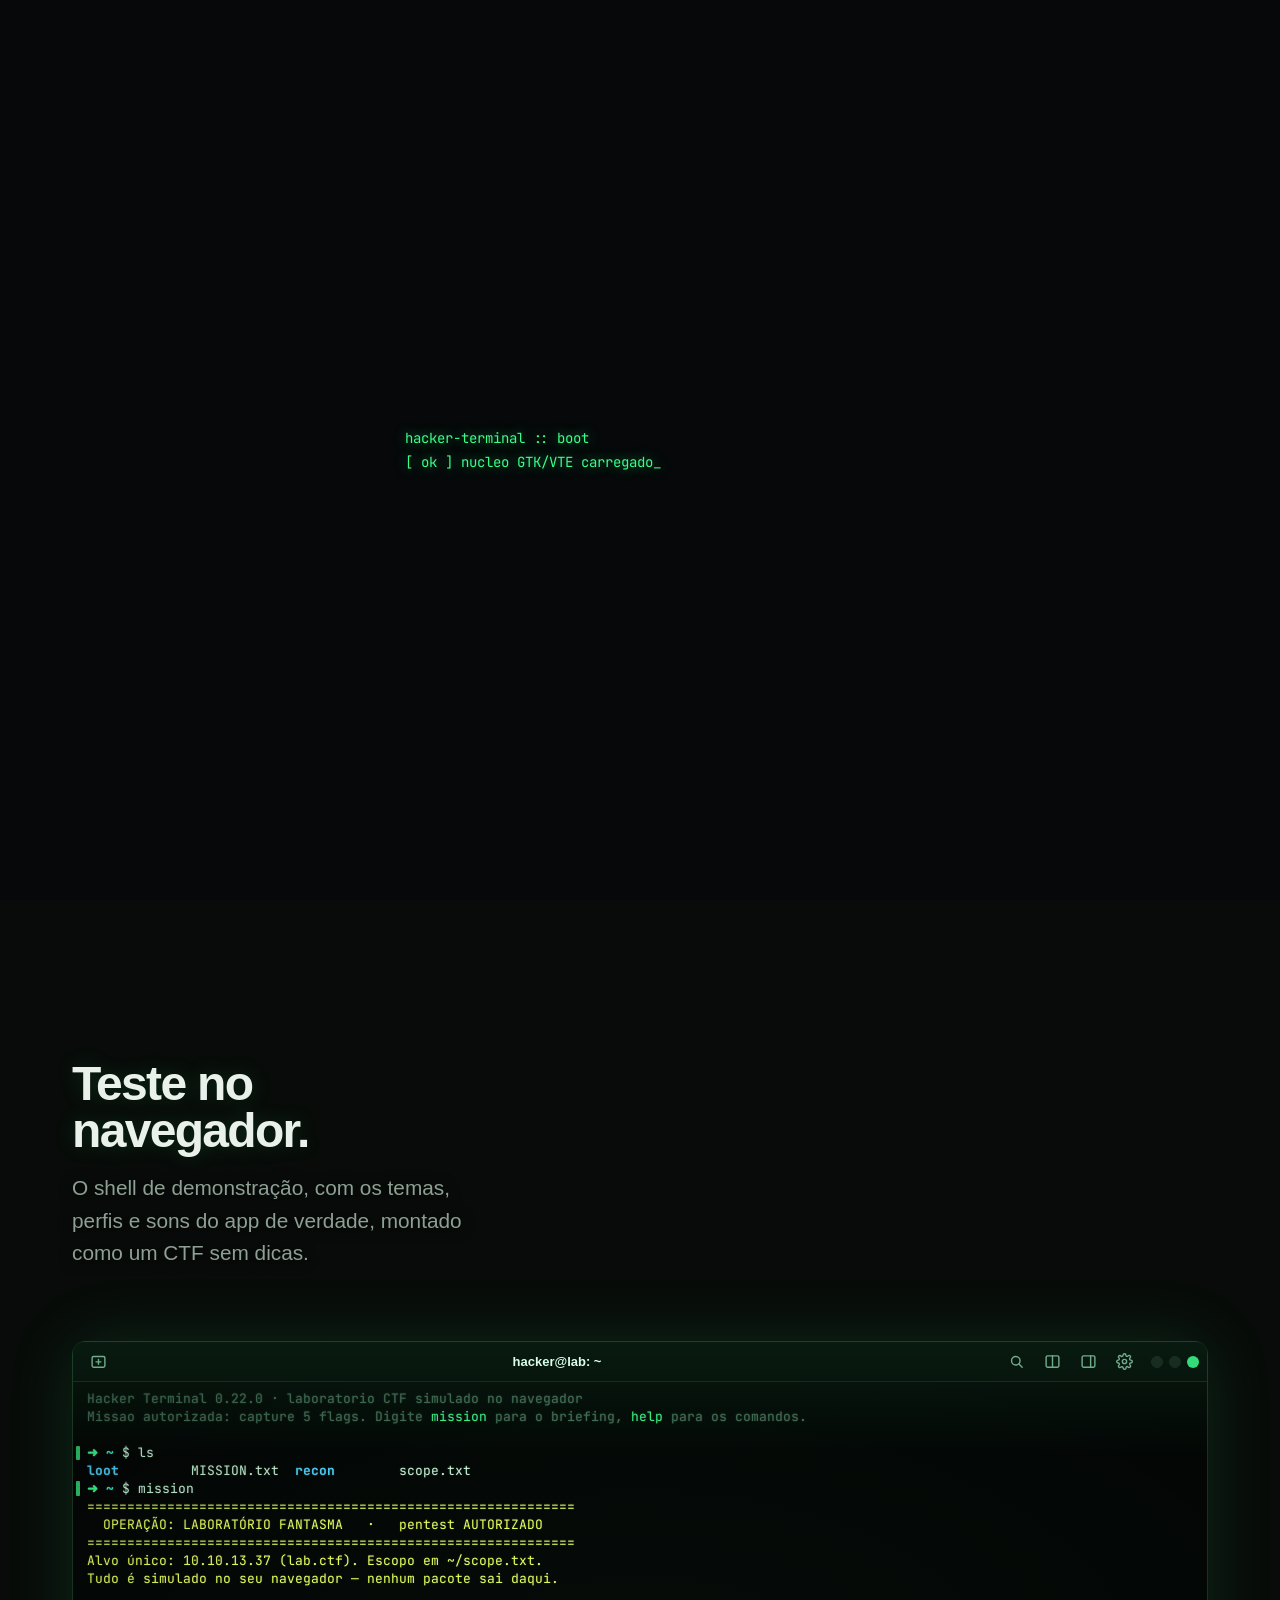
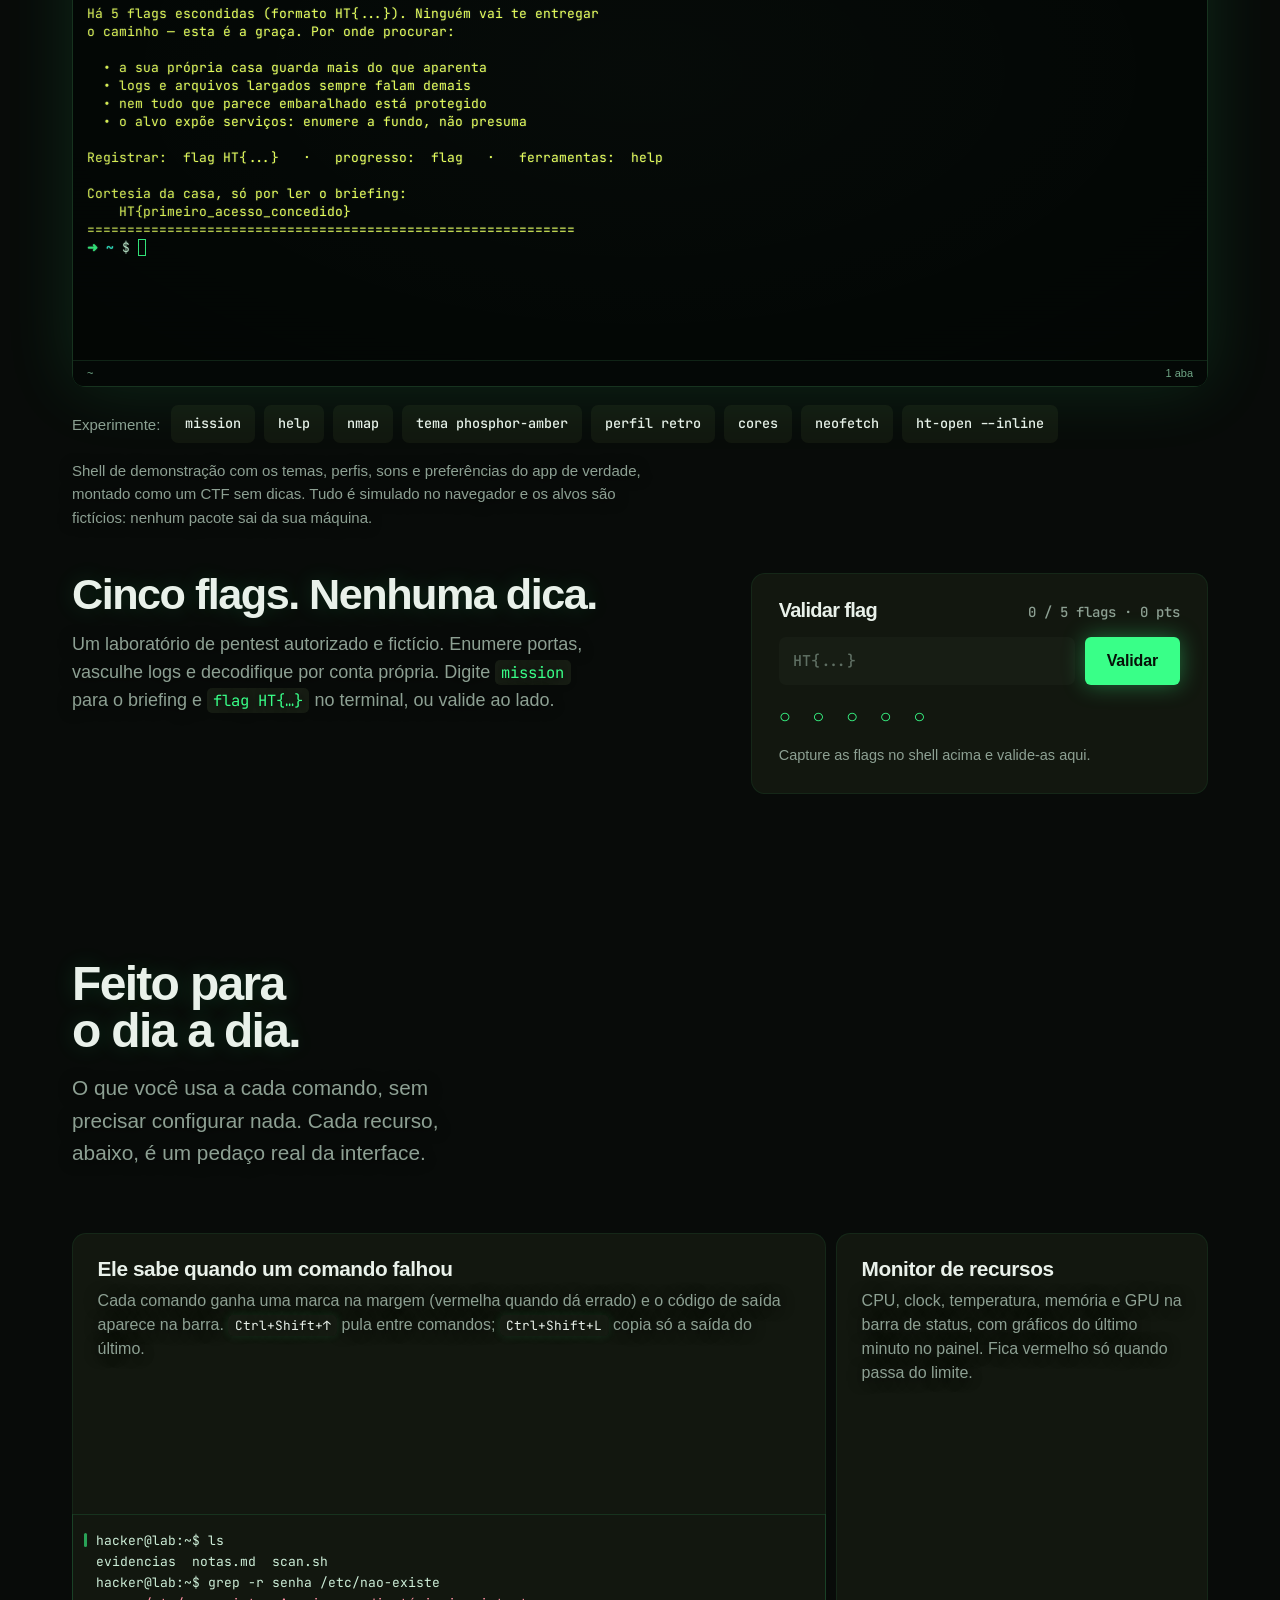
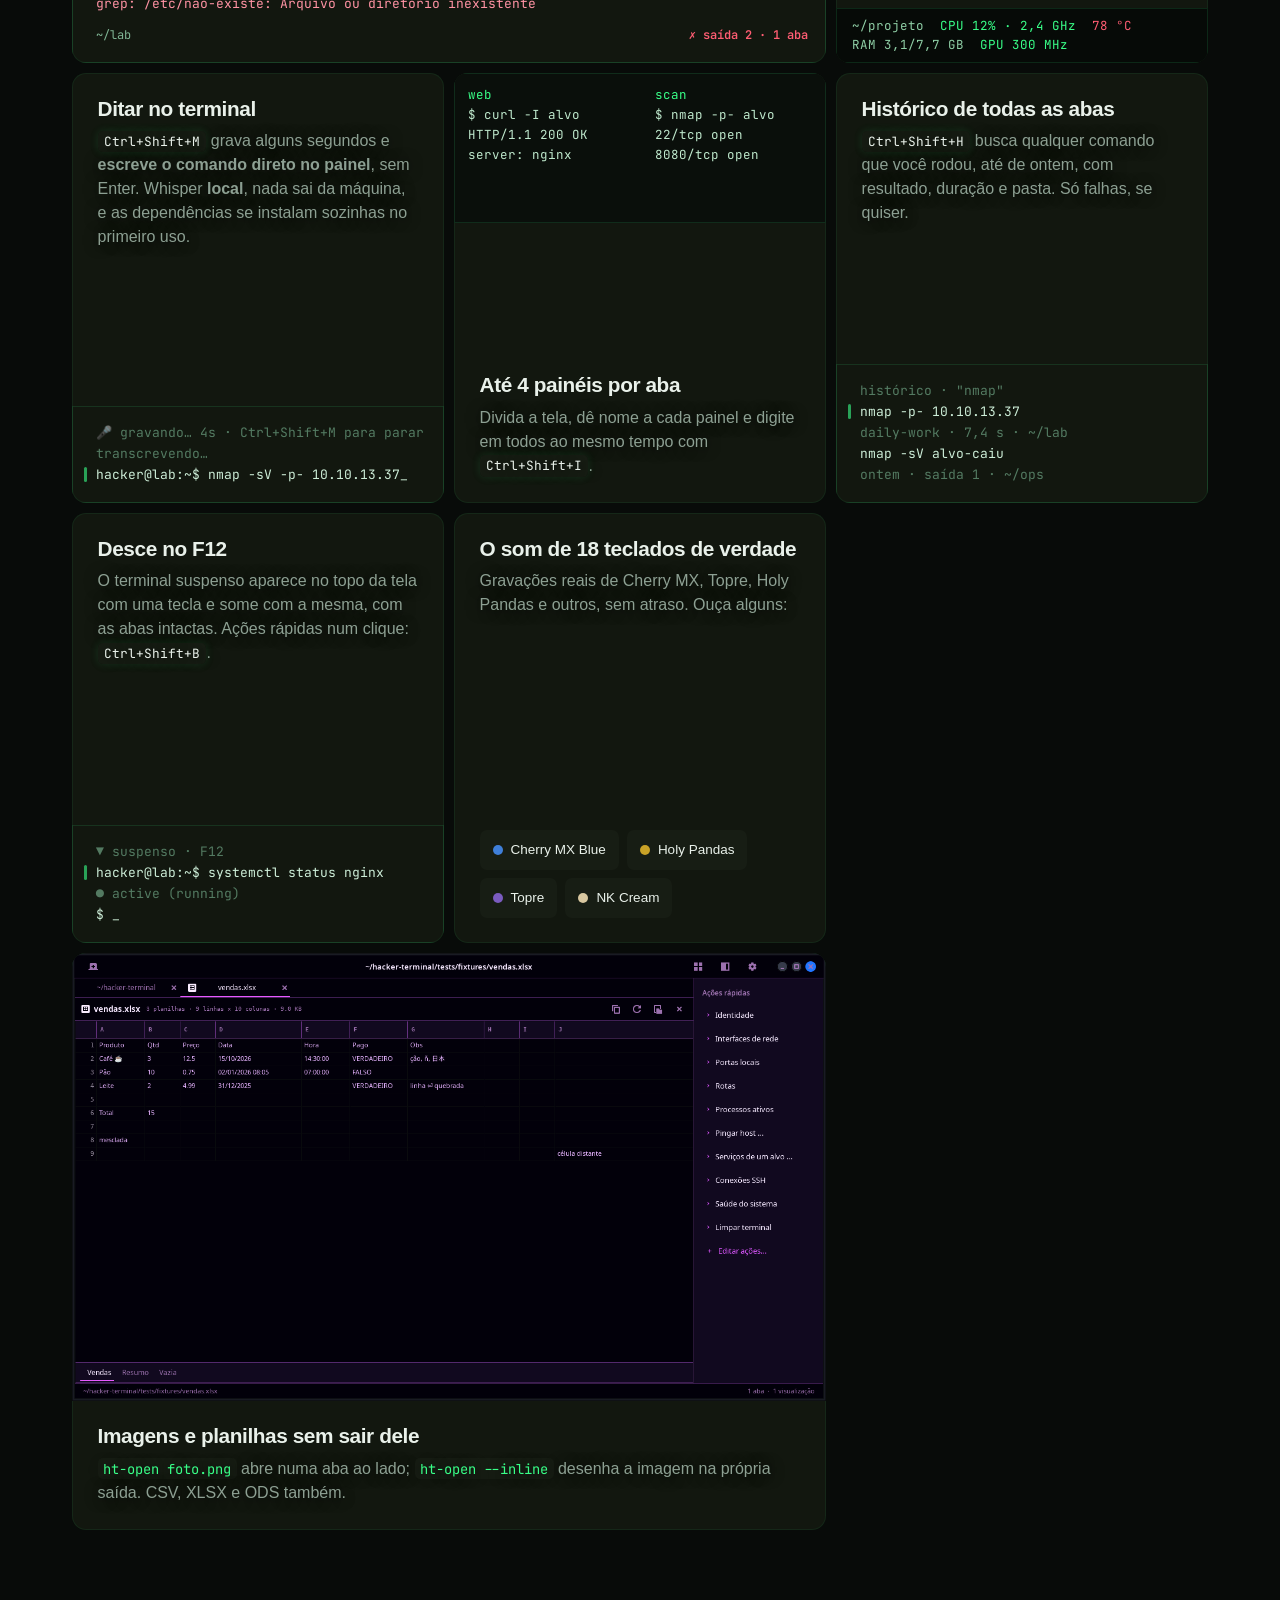
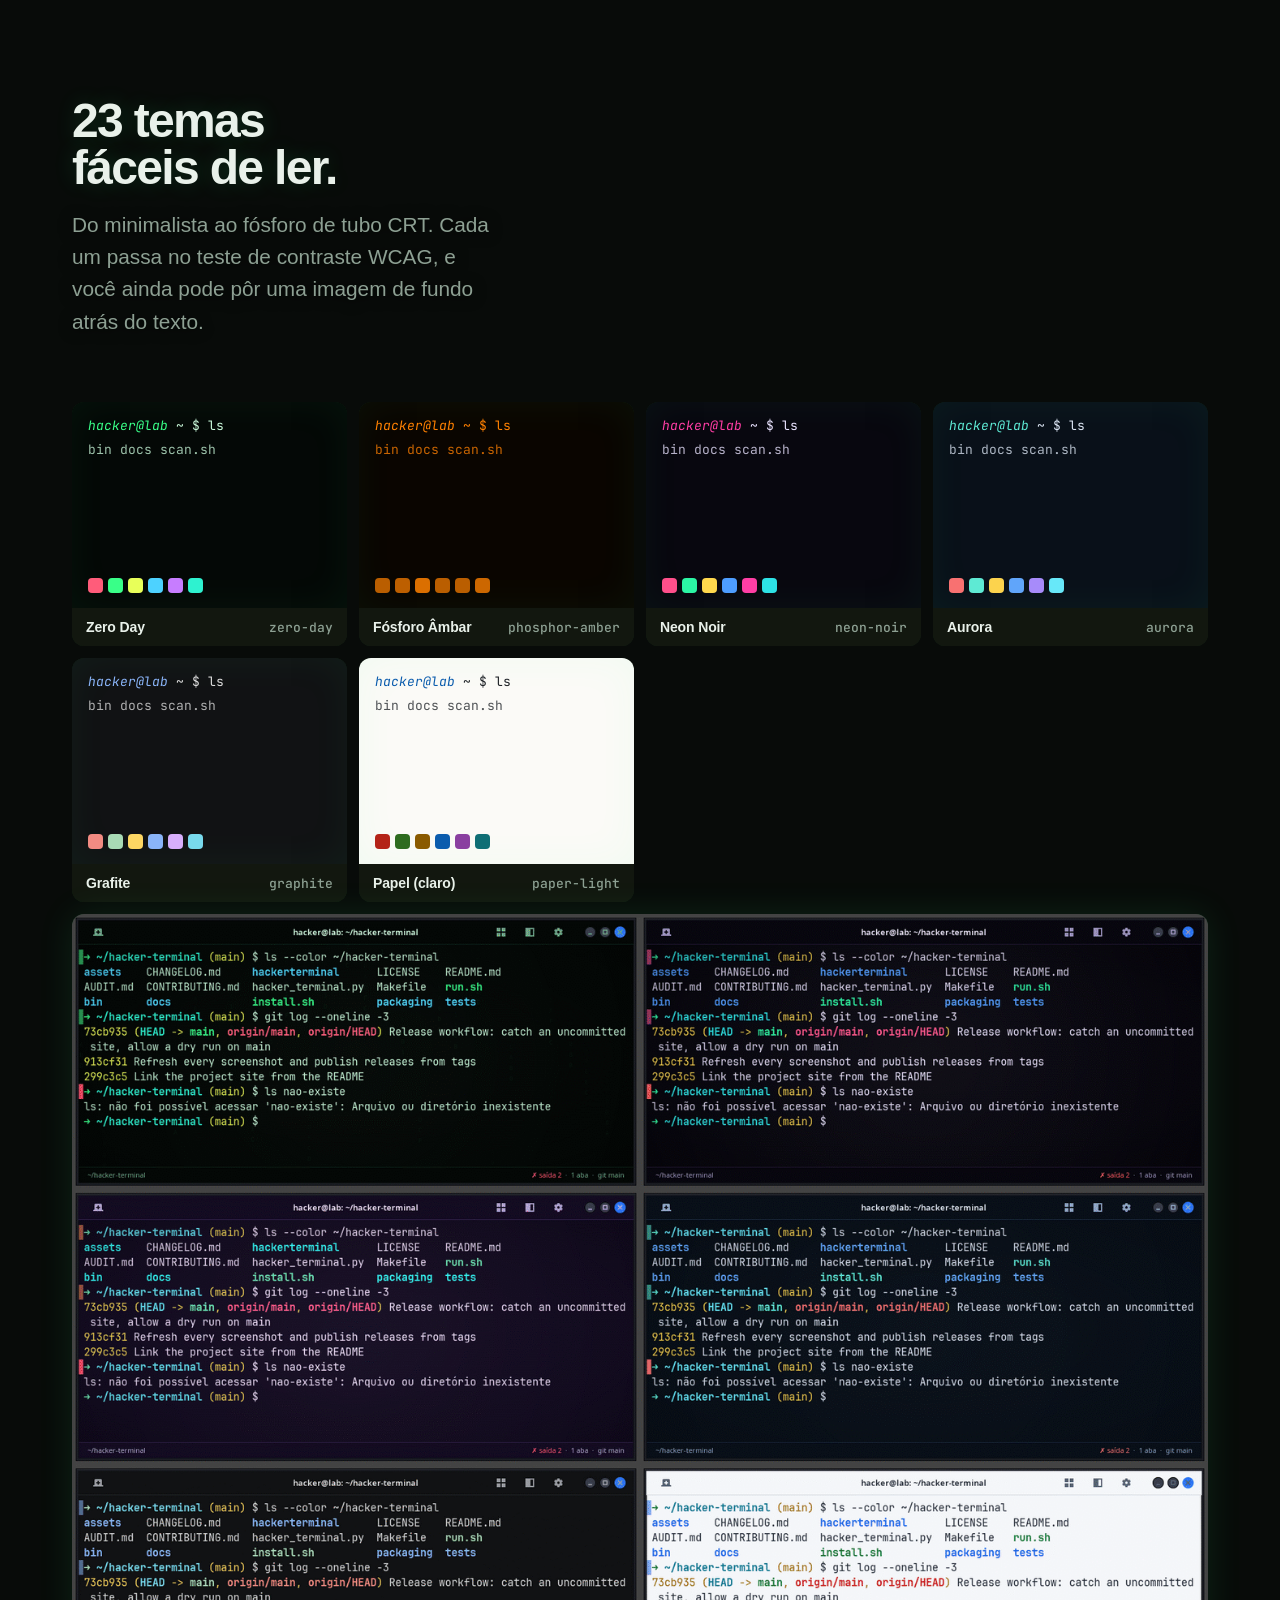
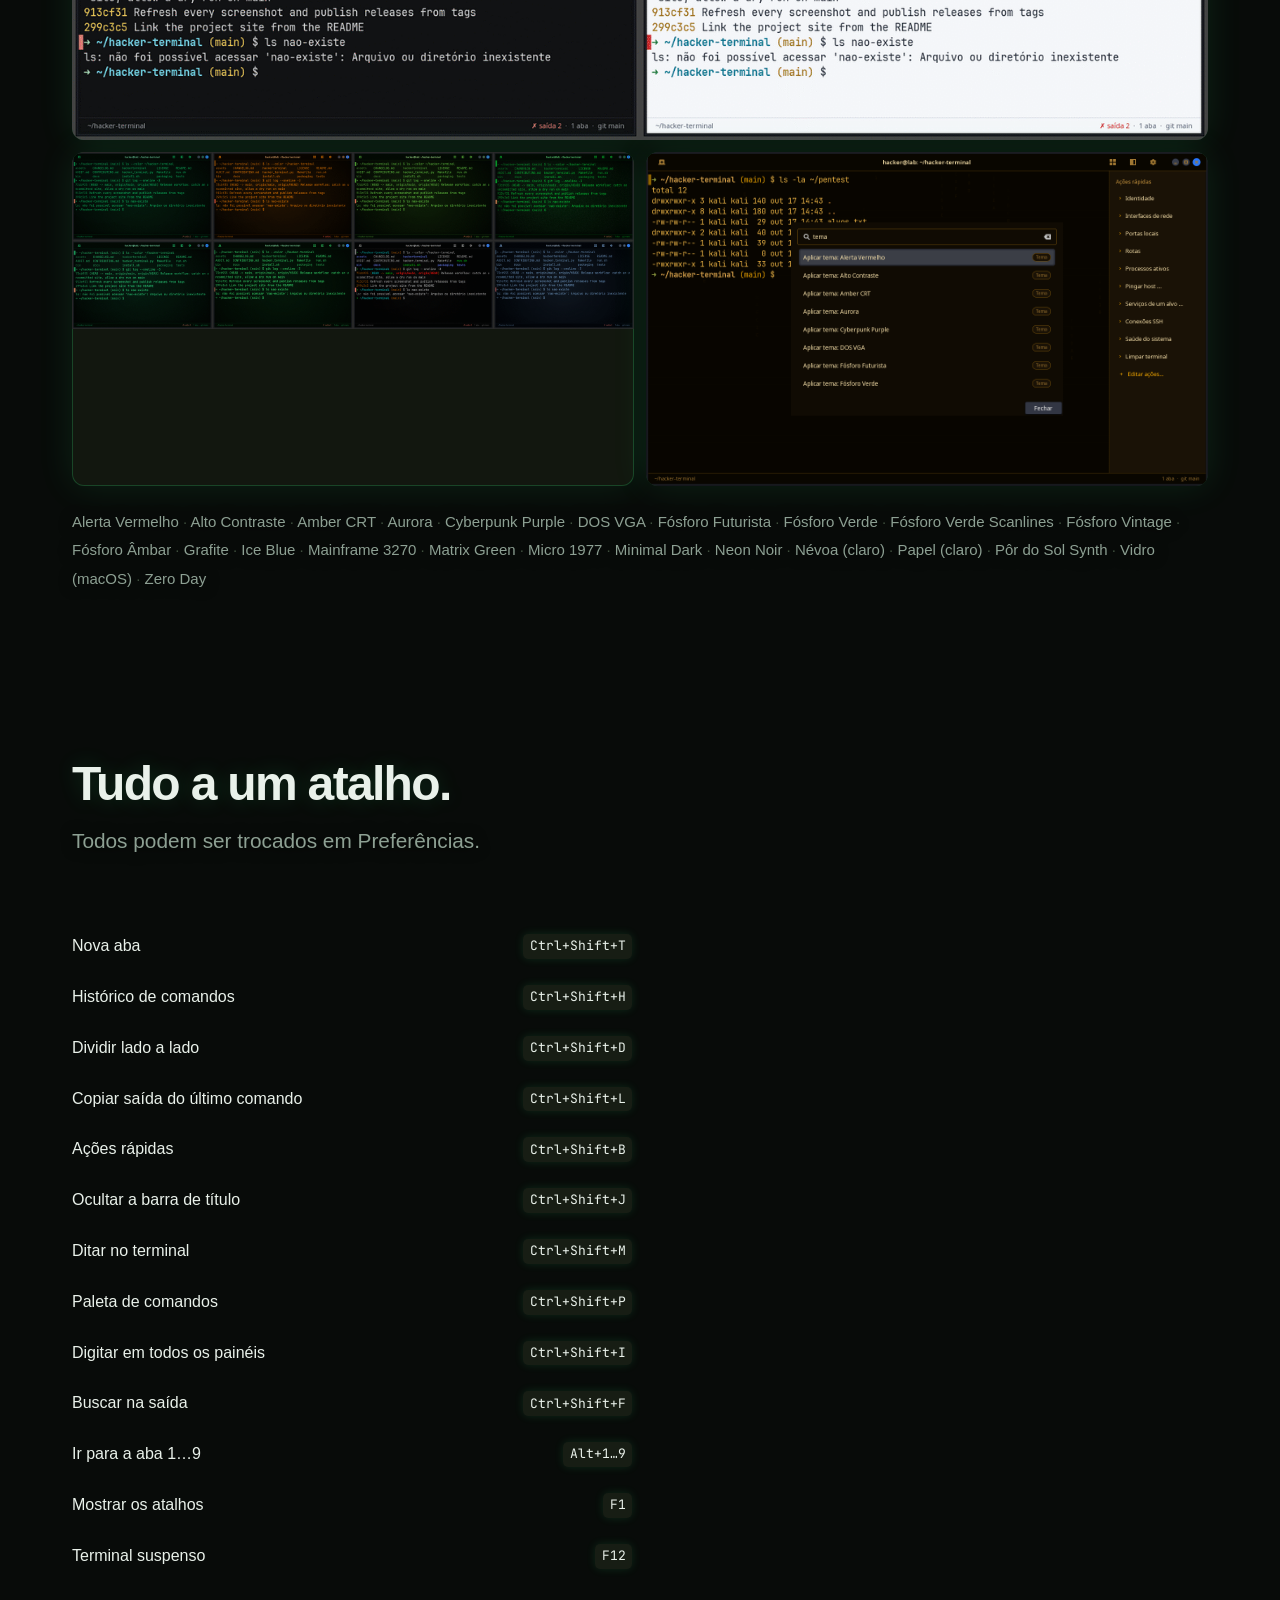
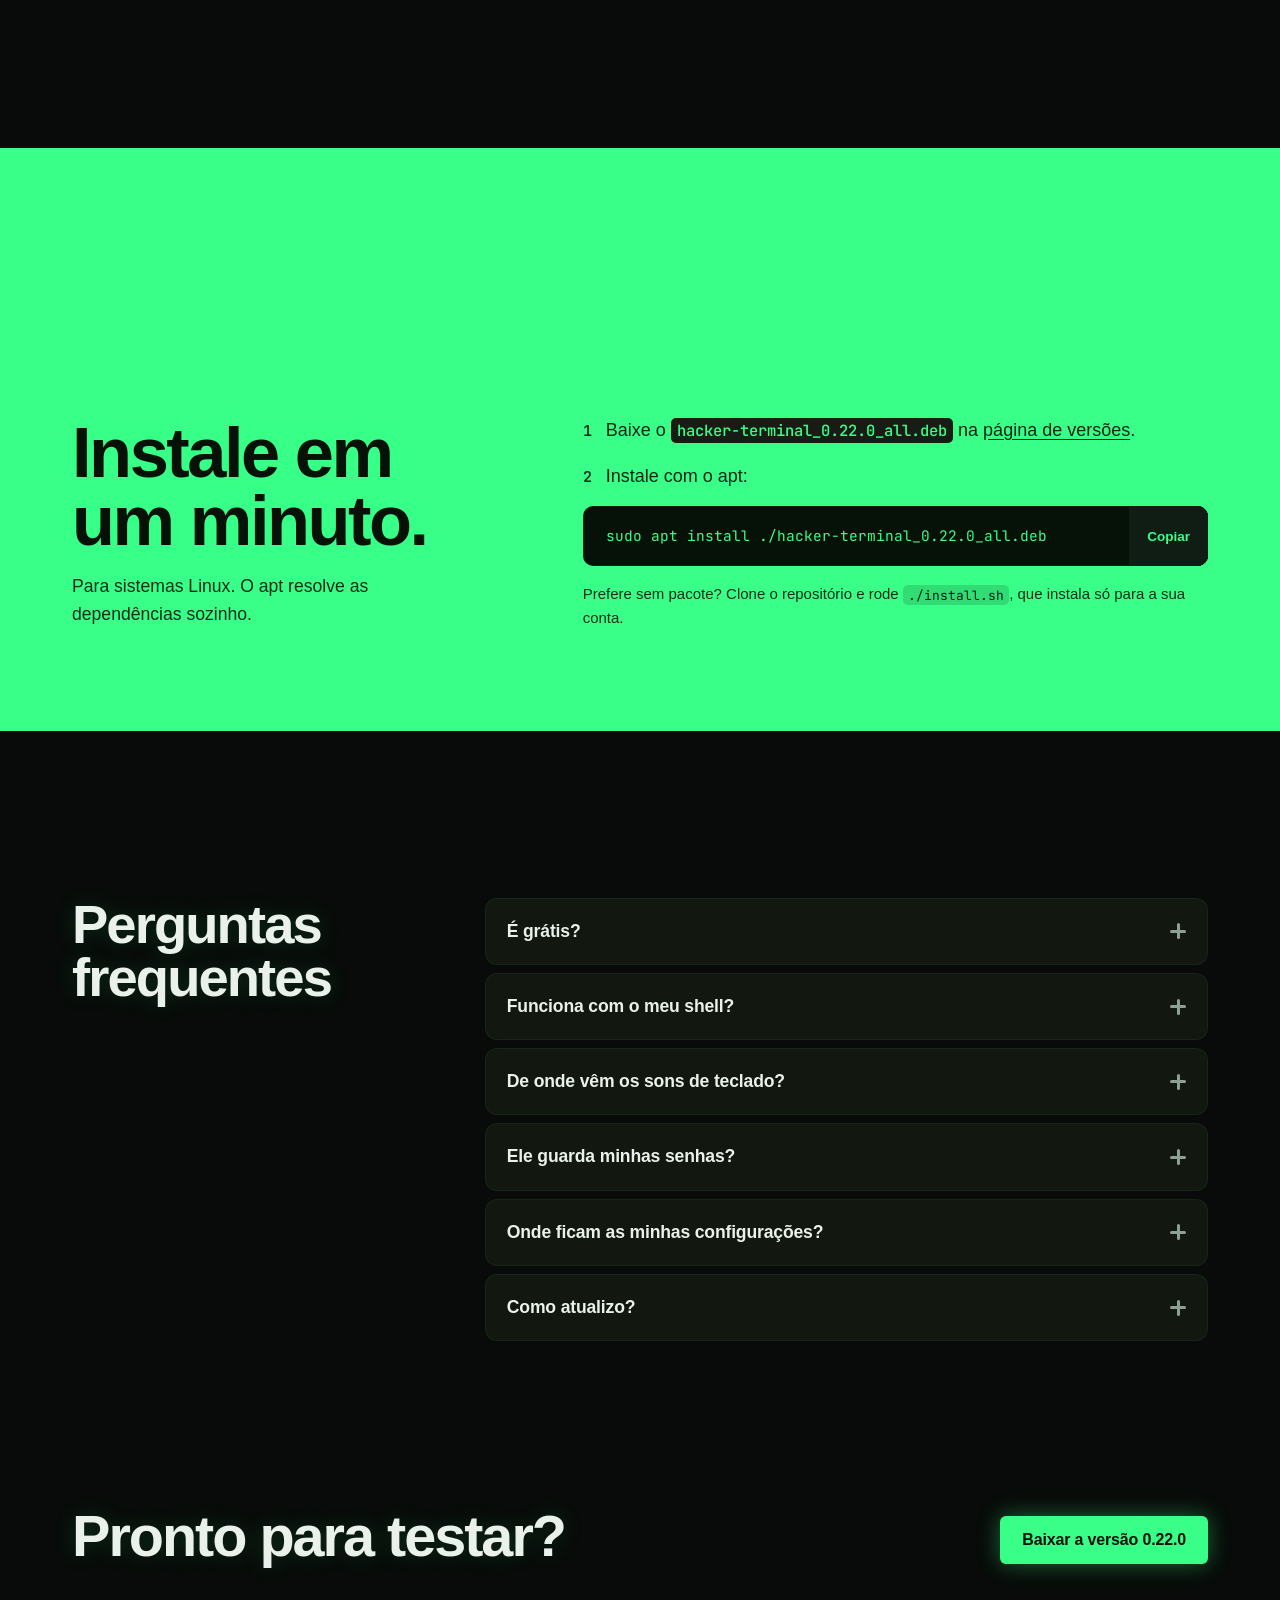
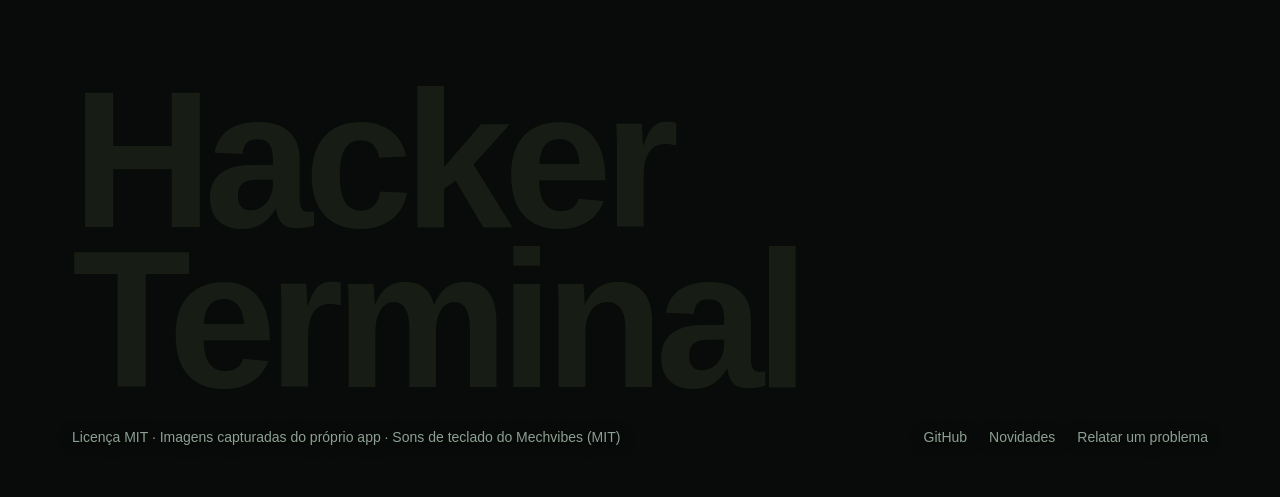
<file: docs/index.html>
<!doctype html>
<html lang="pt-BR">
<head>
<meta charset="utf-8">
<meta name="viewport" content="width=device-width, initial-scale=1, viewport-fit=cover">
<title>Hacker Terminal</title>
<meta name="description" content="Terminal nativo para Linux que abre em menos de um segundo: 23 temas CRT e neon, som de 18 teclados mecânicos reais, monitor de recursos e um laboratório CTF para testar no navegador. Grátis e de código aberto.">
<meta property="og:title" content="Hacker Terminal">
<meta property="og:description" content="Terminal nativo para Linux: 23 temas, som de teclado mecânico, monitor de recursos e um CTF para experimentar no navegador.">
<meta property="og:image" content="https://hiagolim11.github.io/hacker-terminal/screenshots/hero.png">
<meta name="theme-color" content="#0a0d0b">
<link rel="icon" href="data:image/svg+xml,%3Csvg xmlns='http://www.w3.org/2000/svg' viewBox='0 0 32 32'%3E%3Crect width='32' height='32' rx='7' fill='%2339ff88'/%3E%3Cpath d='M9 11l6 5-6 5' fill='none' stroke='%23071109' stroke-width='3'/%3E%3Cpath d='M17 22h7' stroke='%23071109' stroke-width='3'/%3E%3C/svg%3E">
<link rel="preconnect" href="https://api.fontshare.com">
<link rel="preconnect" href="https://cdn.fontshare.com" crossorigin>
<link href="https://api.fontshare.com/v2/css?f[]=switzer@400,500,600&display=swap" rel="stylesheet">
<link rel="preconnect" href="https://fonts.googleapis.com">
<link rel="preconnect" href="https://fonts.gstatic.com" crossorigin>
<link href="https://fonts.googleapis.com/css2?family=JetBrains+Mono:wght@400;700&family=IBM+Plex+Mono:wght@400;600&family=VT323&display=swap" rel="stylesheet"><!-- taste-skill-ignore: monospace faces are for the terminal demo (data-ui) and code -->
<link rel="stylesheet" href="demo.css?v=3a612307">
<style>
/* The product performs: a dark terminal ground, one phosphor-green accent, and the real
   running terminal as the page's main image. Switzer for everything in the page chrome;
   monospace lives only inside product-UI fragments (marked data-ui). No gradients, no rules,
   no shadows at rest, no cards topped with icons: scale, filled fields and motion instead. */
:root {
  color-scheme: dark;
  --bg: #0a0d0b;          /* terminal black ground */
  --tile: #12170f;        /* one tone step up from the ground */
  --tile-2: #171d14;      /* two steps up, for fragments on tiles */
  --ink: #e9f1ea;
  --muted: #8da093;
  --accent: #39ff88;      /* phosphor green: on the action and the one live thing */
  --accent-ink: #061108;
  --accent-deep: #0e3a22; /* quiet green field behind fragments */
  --danger: #ff5d73;
  --sans: "Switzer", "Helvetica Neue", Arial, sans-serif;
  --mono: "JetBrains Mono", "IBM Plex Mono", "DejaVu Sans Mono", monospace; /* taste-skill-ignore: terminal + code only */
  --radius: 14px;
  --gutter-l: max(22px, env(safe-area-inset-left, 0px));
  --gutter-r: max(22px, env(safe-area-inset-right, 0px));
  --maxw: 1180px;
  --ease: cubic-bezier(0.16, 1, 0.3, 1);
}
* { box-sizing: border-box; }
html { -webkit-text-size-adjust: 100%; scroll-behavior: smooth; }
@media (prefers-reduced-motion: reduce) { html { scroll-behavior: auto; } }
body { margin: 0; background: var(--bg); color: var(--ink); font: 400 18px/1.55 var(--sans);
  -webkit-font-smoothing: antialiased; text-rendering: optimizeLegibility; overflow-x: hidden; }
img { max-width: 100%; height: auto; display: block; }
a { color: inherit; text-decoration: none; }
:focus-visible { outline: 2px solid var(--accent); outline-offset: 3px; border-radius: 6px; }
::selection { background: var(--accent); color: var(--accent-ink); }
.container { width: 100%; max-width: var(--maxw); margin: 0 auto; padding-left: var(--gutter-l); padding-right: var(--gutter-r); }
h1, h2, h3 { margin: 0; font-weight: 600; letter-spacing: -0.035em; line-height: 0.98; text-wrap: balance; }
p { margin: 0; }
.muted { color: var(--muted); }
.lead { font-size: clamp(1.15rem, 1.02rem + 0.7vw, 1.6rem); line-height: 1.4; letter-spacing: -0.01em; color: var(--muted); max-width: 46ch; }
/* inside product-UI fragments, monospace and the product's own borders are correct */
[data-ui] { font-family: var(--mono); } /* taste-skill-ignore: product-UI fragments are monospace */
code { font-family: var(--mono); font-size: 0.86em; background: var(--tile-2); color: var(--accent); padding: 0.12em 0.4em; border-radius: 5px; }
kbd { font-family: var(--mono); font-size: 0.8em; background: var(--tile-2); color: var(--ink); border-radius: 5px; padding: 0.18em 0.5em; white-space: nowrap; }

/* buttons: one shape (6px), one fill (accent) for the primary, filled tile for the secondary */
.btn { display: inline-flex; align-items: center; justify-content: center; gap: 9px; min-height: 48px; padding: 0 22px;
  border: 0; border-radius: 6px; font: 600 16px/1 var(--sans); letter-spacing: -0.01em; cursor: pointer;
  background: var(--accent); color: var(--accent-ink); transition: transform 140ms var(--ease), filter 140ms; }
.btn:hover { filter: brightness(1.08); transform: translateY(-2px); }
.btn:active { transform: translateY(0) scale(0.98); }
.btn.secondary { background: var(--tile-2); color: var(--ink); }
.btn.secondary:hover { background: #20291c; filter: none; }

/* nav: a plain bar, no glass, no rule; a faint lift appears only once scrolled */
.nav { position: sticky; top: 0; z-index: 20; background: var(--bg); transition: box-shadow 220ms, background 220ms; }
.nav.scrolled { box-shadow: 0 8px 30px -18px rgba(0,0,0,0.9); background: #0b0f0c; } /* taste-skill-ignore: sticky bar may cast a shadow */
.nav-inner { display: flex; align-items: center; justify-content: space-between; gap: 16px; min-height: 66px; }
.brand { display: flex; align-items: center; gap: 11px; font-weight: 600; letter-spacing: -0.02em; font-size: 17px; }
.brand .mark { width: 26px; height: 26px; border-radius: 7px; background: var(--accent); color: var(--accent-ink);
  display: grid; place-items: center; flex: none; }
.brand .mark svg { width: 16px; height: 16px; }
.nav-links { display: flex; align-items: center; gap: 30px; font-size: 15.5px; }
.nav-links a:not(.btn) { color: var(--muted); transition: color 150ms; }
.nav-links a:not(.btn):hover { color: var(--ink); }
.nav-links .btn { min-height: 40px; padding: 0 16px; }

/* ---------- hero: headline, then the product performing ---------- */
.hero { position: relative; min-height: 92svh; display: grid; align-content: center; overflow: hidden; padding-top: clamp(84px, 13vh, 150px); padding-bottom: clamp(48px, 7vw, 96px); }
.hero > .container { position: relative; z-index: 1; }
#three { position: absolute; inset: 0; z-index: 0; pointer-events: none; }
#three canvas { width: 100% !important; height: 100% !important; display: block; }
.hero h1 { font-size: clamp(2.1rem, 0.6rem + 6.2vw, 6.2rem); line-height: 0.92; max-width: 16ch; }
.hero h1 .ln { display: block; overflow: hidden; }
.hero h1 .ln > span { display: block; }
.hero-lead { margin-top: clamp(20px, 2.4vw, 30px); }
.hero-actions { display: flex; flex-wrap: wrap; gap: 14px; margin-top: 34px; }
.hero-meta { margin-top: 22px; font-size: 15px; color: var(--muted); font-variant-numeric: tabular-nums; }
.hero-meta b { color: var(--ink); font-weight: 600; }

/* the terminal stage: the running product, big, on a darker field */
.stage { margin-top: clamp(40px, 6vw, 72px); position: relative; }
.ht-demo { --term-h: clamp(420px, 64vh, 620px); position: relative; min-height: calc(var(--term-h) + 70px);
  border-radius: var(--radius); overflow: hidden; }
.demo-try { display: flex; flex-wrap: wrap; align-items: center; gap: 9px; margin-top: 18px; }
.demo-try .label { font-size: 15px; color: var(--muted); margin-right: 2px; }
.demo-try button { min-height: 38px; padding: 0 14px; border: 0; border-radius: 7px; background: var(--tile);
  color: var(--ink); font: 500 13.5px/1 var(--mono); cursor: pointer; transition: background-color 150ms, transform 120ms, color 150ms; }
.demo-try button:hover { background: var(--tile-2); color: var(--accent); }
.demo-try button:active { transform: scale(0.97); }
.demo-note { margin-top: 16px; font-size: 15px; color: var(--muted); max-width: 70ch; }

/* ---------- the CTF: the one live thing ---------- */
.ctf { margin-top: clamp(28px, 4vw, 44px); display: grid; grid-template-columns: minmax(0, 7fr) minmax(0, 5fr);
  gap: clamp(20px, 3vw, 40px); align-items: start; }
.ctf-copy h2 { font-size: clamp(1.8rem, 1.2rem + 2vw, 2.7rem); }
.ctf-copy p { margin-top: 16px; color: var(--muted); max-width: 52ch; }
.ctf-flags { background: var(--tile); border-radius: var(--radius); padding: clamp(20px, 2.4vw, 28px); }
.ctf-flags.ctf-done { background: var(--accent-deep); }
.ctf-head { display: flex; align-items: baseline; justify-content: space-between; gap: 12px; }
.ctf-head h3 { font-size: 1.25rem; }
.ctf-count { font: 500 14px/1 var(--mono); color: var(--muted); white-space: nowrap; font-variant-numeric: tabular-nums; }
.ctf-row { display: flex; gap: 10px; margin-top: 16px; }
.ctf-row input { flex: 1; min-width: 0; min-height: 48px; padding: 0 14px; border: 0; border-radius: 7px;
  background: var(--tile-2); color: var(--ink); font: 500 15px/1 var(--mono); }
.ctf-row input::placeholder { color: #5f6f63; }
.ctf-row input:focus { outline: 2px solid var(--accent); outline-offset: 0; }
.ctf-row .btn { min-height: 48px; }
.ctf-dots { margin-top: 16px; font-size: 20px; letter-spacing: 8px; color: var(--accent); }
.ctf-msg { margin-top: 12px; font-size: 14.5px; color: var(--muted); }
.ctf-msg.ok { color: var(--accent); }
.ctf-msg.err { color: var(--danger); }

/* ---------- sections ---------- */
section { padding-top: clamp(96px, 13vw, 168px); }
.head { max-width: 42ch; margin-bottom: clamp(44px, 5vw, 64px); }
.head h2 { font-size: clamp(1.9rem, 1.3rem + 2.3vw, 3rem); }
.head p { margin-top: 18px; color: var(--muted); font-size: clamp(1.05rem, 1rem + 0.4vw, 1.3rem); max-width: 48ch; }

/* features: staggered fragment cells, filled, no icons */
.cells { display: grid; grid-template-columns: repeat(3, minmax(0, 1fr)); gap: 10px; }
.cell { background: var(--tile); border-radius: var(--radius); overflow: hidden; display: flex; flex-direction: column;
  min-height: 430px; transition: transform 240ms var(--ease), background 240ms; }
.cell:hover { transform: translateY(-4px); background: #151b12; }
.cell .txt { padding: clamp(20px, 2vw, 26px); }
.cell h3 { font-size: 1.3rem; letter-spacing: -0.02em; }
.cell .txt p { margin-top: 10px; color: var(--muted); font-size: 16px; line-height: 1.5; }
.cell .frag { margin-top: auto; }
.cell.wide { grid-column: span 2; }
.cell.tall { grid-row: span 2; min-height: 0; }
.cell.flip { flex-direction: column-reverse; }
.cell.flip .frag { margin-top: 0; margin-bottom: auto; }

/* product-UI fragments inside cells (data-ui) */
.term { background: #04070500; color: #cdeed8; font: 13px/1.62 var(--mono); padding: 16px 18px 18px 24px; position: relative; }
.term p { white-space: pre-wrap; overflow-wrap: anywhere; position: relative; margin: 0; }
.term .mk::before { content: ""; position: absolute; left: -12px; top: 0.25em; bottom: 0.25em; width: 3px; border-radius: 2px; background: var(--accent); opacity: 0.6; }
.term .bad::before { background: var(--danger); opacity: 1; }
.term .err { color: #ff93a4; }
.term .dim { color: #6fa585; }
.term .bar { margin-top: 12px; display: flex; justify-content: space-between; gap: 10px; color: #7fb594; font-size: 12px; }
.term .bar b { color: var(--danger); font-weight: 600; }
.term .bar .hot { color: var(--accent); }
/* a status-bar-only fragment (resource monitor) */
.statusbar { background: #060a07; color: #8fcfa6; font: 12.5px/1 var(--mono); padding: 12px 16px; display: flex;
  flex-wrap: wrap; gap: 6px 16px; align-items: center; }
.statusbar .hot { color: var(--danger); }
.statusbar .g { color: var(--accent); }
/* split-pane edge */
.split { display: grid; grid-template-columns: 1fr 1fr; gap: 2px; background: #0a0f0b; min-height: 150px; }
.split .pane { background: #04070500; padding: 12px 14px; font: 12.5px/1.6 var(--mono); color: #bfe9cd; }
.split .pane .nm { color: var(--accent); }
/* sound control */
.switches { display: flex; flex-wrap: wrap; gap: 8px; padding: clamp(20px, 2vw, 26px); padding-top: 0; }
.switch { display: inline-flex; align-items: center; gap: 8px; min-height: 40px; padding: 0 13px; border: 0;
  border-radius: 7px; background: var(--tile-2); color: var(--ink); font: 500 13.5px/1 var(--sans); cursor: pointer;
  transition: background-color 150ms, transform 120ms; }
.switch:hover { background: #20291c; }
.switch:active { transform: scale(0.97); }
.switch i { width: 10px; height: 10px; border-radius: 50%; flex: none; }
.switch[aria-pressed="true"] { background: var(--accent); color: var(--accent-ink); }
.frag img { width: 100%; display: block; }

/* gallery: theme tiles with label strips */
.themes-grid { display: grid; grid-template-columns: repeat(4, minmax(0, 1fr)); gap: 12px; }
.theme-tile { border-radius: 12px; overflow: hidden; background: var(--tile); transition: transform 220ms var(--ease); }
.theme-tile:hover { transform: translateY(-4px); }
.theme-tile .face { aspect-ratio: 4 / 3; padding: 15px 16px; display: flex; flex-direction: column; gap: 6px; }
.theme-tile .face span { font: 13px/1.4 var(--mono); }
.theme-tile .face .l2 { opacity: 0.78; }
.theme-tile .face .pal { margin-top: auto; display: flex; gap: 5px; }
.theme-tile .face .pal i { width: 15px; height: 15px; border-radius: 4px; display: block; }
.theme-tile .strip { padding: 12px 14px; background: var(--tile); display: flex; align-items: center; justify-content: space-between; gap: 10px; }
.theme-tile .strip b { font: 600 14px/1 var(--sans); letter-spacing: -0.01em; }
.theme-tile .strip span { font: 500 13px/1 var(--mono); color: var(--muted); }
.theme-shot { grid-column: span 2; border-radius: 12px; overflow: hidden; background: var(--tile); }
.theme-wide { grid-column: span 4; border-radius: 12px; overflow: hidden; background: var(--tile); }
.theme-list { margin-top: 22px; font-size: 15px; color: var(--muted); line-height: 1.9; }
.theme-list span:not(:last-child)::after { content: "   ·   "; color: #40513f; }

/* shortcuts: two-ended rows, a narrow column */
.rows { max-width: 560px; }
.row { display: flex; align-items: center; justify-content: space-between; gap: 20px; padding: 13px 0; }
.row span { font-size: 16px; }
.row kbd { font-size: 13px; }

/* install: the first step, already open, a full-bleed accent band */
.install { margin-top: clamp(96px, 13vw, 168px); background: var(--accent); color: var(--accent-ink); }
.install .inner { display: grid; grid-template-columns: minmax(0, 5fr) minmax(0, 7fr); gap: clamp(28px, 5vw, 72px);
  align-items: center; padding-top: clamp(64px, 8vw, 112px); padding-bottom: clamp(64px, 8vw, 112px); }
.install h2 { font-size: clamp(2.2rem, 1.3rem + 4.4vw, 4.4rem); color: var(--accent-ink); max-width: 14ch; }
.install .sub { margin-top: 18px; color: #0c2e1b; font-size: 1.1rem; max-width: 40ch; }
.install .steps { display: grid; gap: 18px; }
.install .steps .st { display: flex; gap: 14px; align-items: baseline; }
.install .steps .st .n { font: 600 15px/1.4 var(--mono); color: #0c2e1b; flex: none; }
.install .steps .st p { color: #0a2616; font-weight: 500; }
.install .steps .st a { text-decoration: underline; text-underline-offset: 3px; }
.code { display: flex; align-items: stretch; background: var(--accent-ink); border-radius: 10px; overflow: hidden; }
.code pre { margin: 0; padding: 16px 18px; overflow-x: auto; flex: 1; min-width: 0; }
.code code { background: none; color: var(--accent); font-size: 14.5px; line-height: 1.5; }
.code button { border: 0; background: #0f1d14; color: var(--accent); padding: 0 18px; font: 600 13.5px var(--sans); cursor: pointer; transition: background 150ms; }
.code button:hover { background: #163021; }
.install .alt { margin-top: 16px; color: #0c2e1b; font-size: 15px; }
.install .alt code { background: #0c2e1b2a; color: #082013; }

/* faq: accordion of filled tiles */
.faq { display: grid; grid-template-columns: minmax(0, 4fr) minmax(0, 8fr); gap: clamp(28px, 4vw, 56px); align-items: start; }
.faq-head { position: sticky; top: 96px; }
.faq-head h2 { font-size: clamp(2rem, 1.3rem + 3vw, 3.4rem); }
.faq-list { display: grid; gap: 8px; }
.faq details { background: var(--tile); border-radius: 12px; overflow: hidden; }
.faq summary { list-style: none; cursor: pointer; display: flex; justify-content: space-between; align-items: center; gap: 16px;
  padding: 20px 22px; font-weight: 600; font-size: 1.1rem; letter-spacing: -0.01em; }
.faq summary::-webkit-details-marker { display: none; }
.faq summary .pm { position: relative; width: 16px; height: 16px; flex: none; }
.faq summary .pm::before, .faq summary .pm::after { content: ""; position: absolute; background: var(--muted); border-radius: 2px; transition: transform 200ms, background 200ms; }
.faq summary .pm::before { left: 0; right: 0; top: 6.5px; height: 3px; }
.faq summary .pm::after { top: 0; bottom: 0; left: 6.5px; width: 3px; }
.faq details[open] { background: var(--accent); color: var(--accent-ink); }
.faq details[open] summary .pm::before { background: var(--accent-ink); }
.faq details[open] summary .pm::after { background: var(--accent-ink); transform: scaleY(0); }
.faq details p { padding: 0 22px 22px; max-width: 58ch; line-height: 1.55; }
.faq details:not([open]) p { color: var(--muted); }
.faq details[open] p { color: #0c2e1b; }
.faq details a { text-decoration: underline; text-underline-offset: 3px; }

/* footer: the name returns at full width */
footer { padding-top: clamp(96px, 13vw, 168px); padding-bottom: 48px; }
.foot-cta { display: flex; flex-wrap: wrap; align-items: end; justify-content: space-between; gap: 28px; }
.foot-cta h2 { font-size: clamp(2rem, 1.3rem + 3vw, 3.6rem); max-width: 16ch; }
.wordmark { margin-top: clamp(56px, 9vw, 120px); font-weight: 600; letter-spacing: -0.045em; line-height: 0.82;
  font-size: clamp(3.4rem, 1rem + 14vw, 13rem); color: var(--tile-2); user-select: none; }
.foot-meta { display: flex; flex-wrap: wrap; justify-content: space-between; gap: 14px 24px; margin-top: 28px; font-size: 14px; color: var(--muted); }
.foot-meta nav { display: flex; flex-wrap: wrap; gap: 22px; }
.foot-meta a:hover { color: var(--ink); }

/* ---------- motion ---------- */
@media (prefers-reduced-motion: no-preference) {
  .reveal.pending { opacity: 0; transform: translateY(22px); }
  .reveal { transition: opacity 640ms var(--ease), transform 640ms var(--ease); transition-delay: calc(var(--i, 0) * 70ms); }
  .hero h1 .ln > span { transform: translateY(104%); animation: rise 900ms var(--ease) forwards; }
  .hero h1 .ln:nth-child(2) > span { animation-delay: 110ms; }
  @keyframes rise { to { transform: translateY(0); } }
}

/* ---------- responsive ---------- */
@media (max-width: 980px) {
  .cells { grid-template-columns: repeat(2, minmax(0, 1fr)); }
  .cell.wide { grid-column: span 2; }
  .cell.tall { grid-row: auto; }
  .themes-grid { grid-template-columns: repeat(2, minmax(0, 1fr)); }
  .theme-wide { grid-column: span 2; }
  .ctf { grid-template-columns: 1fr; }
  .install .inner { grid-template-columns: 1fr; }
  .faq { grid-template-columns: 1fr; }
  .faq-head { position: static; }
}
@media (max-width: 620px) {
  body { font-size: 16.5px; }
  .nav-links a:not(.btn) { display: none; }
  .cells { grid-template-columns: 1fr; }
  .cell.wide { grid-column: auto; }
  .cell { min-height: 0; }
  .themes-grid { grid-template-columns: 1fr; }
  .theme-wide { grid-column: auto; }
  .hero-actions .btn { flex: 1 1 auto; }
}

/* ---------- cyber layer: a starfield behind everything, CRT scanlines, neon glow ---------- */
#space { position: fixed; inset: 0; z-index: 0; pointer-events: none; }
#space canvas { width: 100% !important; height: 100% !important; display: block; }
.nav, main, footer { position: relative; z-index: 1; }
body { background: #080b09; }
/* faint CRT scanlines + vignette over the whole page */
.crt-lines, .crt-vig { position: fixed; inset: 0; z-index: 3; pointer-events: none; }
.crt-lines { background-image: repeating-linear-gradient(0deg, rgba(0,0,0,0.16) 0 1px, rgba(0,0,0,0) 1px 3px); opacity: 0.45; }
.crt-vig { background: radial-gradient(130% 100% at 50% 12%, rgba(0,0,0,0) 52%, rgba(0,0,0,0.55) 100%); }
@media (prefers-reduced-motion: no-preference) { .crt-lines { animation: crtroll 8s linear infinite; } }
@keyframes crtroll { to { background-position: 0 96px; } }
/* neon glow */
.hero h1 { text-shadow: 0 0 26px rgba(57,255,136,0.22), 0 0 2px rgba(57,255,136,0.25); }
.head h2, .ctf-copy h2, .faq-head h2, .foot-cta h2, .install h2, .showcase h2 { text-shadow: 0 0 22px rgba(57,255,136,0.16); }
.btn { box-shadow: 0 0 22px rgba(57,255,136,0.38); }
.btn:hover { box-shadow: 0 0 34px rgba(57,255,136,0.6); }
.btn.secondary { box-shadow: inset 0 0 0 1px rgba(57,255,136,0.22); }
.brand .mark { box-shadow: 0 0 18px rgba(57,255,136,0.55); }
.cell, .theme-tile, .faq details, .ctf-flags, .code { box-shadow: inset 0 0 0 1px rgba(57,255,136,0.07); }
.cell:hover, .theme-tile:hover { box-shadow: 0 0 34px rgba(57,255,136,0.14), inset 0 0 0 1px rgba(57,255,136,0.28); }
.ht-demo { box-shadow: 0 0 70px rgba(57,255,136,0.12), inset 0 0 0 1px rgba(57,255,136,0.2); }
.theme-tile .face, .frag.term, .frag.statusbar, .frag.split { box-shadow: inset 0 0 40px rgba(57,255,136,0.05); }
kbd { box-shadow: 0 0 10px rgba(57,255,136,0.12); }
.lead, .head p, .demo-note, .ctf-copy p, .hero-meta, .theme-list, .foot-meta, .cell .txt p { text-shadow: 0 1px 14px rgba(4,8,6,0.9); }
.theme-wide, .theme-shot { box-shadow: 0 0 36px rgba(57,255,136,0.1), inset 0 0 0 1px rgba(57,255,136,0.2); }
.theme-wide:hover, .theme-shot:hover { box-shadow: 0 0 46px rgba(57,255,136,0.2), inset 0 0 0 1px rgba(57,255,136,0.4); }
.cell .frag img { filter: saturate(1.05) contrast(1.03); }
.cell .frag[data-ui] { box-shadow: inset 0 0 0 1px rgba(57,255,136,0.12); }
/* a scanning sheen across the terminal */
.stage::after { content: ""; position: absolute; inset: 0; z-index: 3; pointer-events: none; border-radius: var(--radius);
  background: linear-gradient(180deg, rgba(57,255,136,0.08), rgba(57,255,136,0) 18%); mix-blend-mode: screen; }
@media (prefers-reduced-motion: no-preference) {
  .hero h1 { animation: hglitch 7s infinite; }
}
@keyframes hglitch { 0%,92%,100% { clip-path: none; transform: none; } 93% { transform: translate(-2px,0); } 94% { transform: translate(2px,0); } 95% { transform: none; } }
/* boot intro + scroll progress */
#boot { position: fixed; inset: 0; z-index: 100; background: #06080a; display: grid; place-items: center; transition: opacity 600ms var(--ease); }
#boot.done { opacity: 0; pointer-events: none; }
#boot pre { margin: 0; width: min(90vw, 470px); font: 14px/1.75 var(--mono); color: var(--accent); text-shadow: 0 0 12px rgba(57,255,136,0.5); white-space: pre-wrap; }
#boot .cur { animation: bcur 1s steps(1) infinite; }
@keyframes bcur { 50% { opacity: 0; } }
#progress { position: fixed; top: 0; left: 0; height: 2px; width: 0; z-index: 30; background: var(--accent); box-shadow: 0 0 12px rgba(57,255,136,0.85); transition: width 120ms linear; }
</style>
</head>
<body>
<div id="boot" aria-hidden="true"><pre id="boot-log"></pre></div>
<div id="progress" aria-hidden="true"></div>
<div id="space" aria-hidden="true"></div>
<div class="crt-lines" aria-hidden="true"></div>
<div class="crt-vig" aria-hidden="true"></div>
<header class="nav" id="nav">
  <div class="container nav-inner">
    <a class="brand" href="#top">
      <span class="mark" aria-hidden="true"><svg viewBox="0 0 24 24" fill="none" stroke="currentColor" stroke-width="3" stroke-linecap="round" stroke-linejoin="round"><path d="M5 7l5 5-5 5"/><path d="M13 17h6"/></svg></span>
      Hacker Terminal
    </a>
    <nav class="nav-links" aria-label="Principal">
      <a href="#experimente">Experimente</a>
      <a href="#recursos">Recursos</a>
      <a href="#temas">Temas</a>
      <a href="#instalar">Instalar</a>
      <a href="https://github.com/Hiagolim11/hacker-terminal">GitHub</a>
      <a class="btn" href="https://github.com/Hiagolim11/hacker-terminal/releases/latest">Baixar</a>
    </nav>
  </div>
</header>

<main id="top">
  <section class="hero" aria-labelledby="hero-title">
    <div class="container">
      <h1 id="hero-title"><span class="ln"><span>Um terminal com</span></span><span class="ln"><span>cara própria.</span></span></h1>
      <p class="lead hero-lead reveal">Nativo para Linux, abre em menos de um segundo. 23 temas CRT e neon, som de 18 teclados mecânicos reais e um monitor de recursos. Sem Electron, sem navegador, sem telemetria: teste agora mesmo, aqui embaixo.</p>
      <div class="hero-actions reveal">
        <a class="btn" href="https://github.com/Hiagolim11/hacker-terminal/releases/latest">Baixar a versão 0.22.0</a>
        <a class="btn secondary" href="https://github.com/Hiagolim11/hacker-terminal">Ver o código</a>
      </div>
      <p class="hero-meta reveal">Licença <b>MIT</b> &nbsp;·&nbsp; <b>GTK 3</b> + VTE &nbsp;·&nbsp; em português &nbsp;·&nbsp; <b>~2,5 MB</b></p>
    </div>
  </section>

  <section class="showcase" id="experimente" aria-labelledby="exp-title">
    <div class="container">
      <div class="head reveal">
        <h2 id="exp-title">Teste no navegador.</h2>
        <p>O shell de demonstração, com os temas, perfis e sons do app de verdade, montado como um CTF sem dicas.</p>
      </div>
      <div class="stage reveal">
        <div class="ht-demo" id="demo" data-ui data-version="0.22.0">
          <noscript><img src="screenshots/hero.png" width="1280" height="760" alt="Janela do Hacker Terminal no tema Zero Day"></noscript>
        </div>
      </div>
      <div class="demo-try reveal" id="demo-try" aria-label="Comandos para experimentar">
        <span class="label">Experimente:</span>
        <button type="button" data-run="mission">mission</button>
        <button type="button" data-run="help">help</button>
        <button type="button" data-run="nmap 10.10.13.37">nmap</button>
        <button type="button" data-run="tema phosphor-amber">tema phosphor-amber</button>
        <button type="button" data-run="perfil retro">perfil retro</button>
        <button type="button" data-run="cores">cores</button>
        <button type="button" data-run="neofetch">neofetch</button>
        <button type="button" data-run="ht-open --inline loot/captura.png">ht-open --inline</button>
      </div>
      <p class="demo-note reveal">Shell de demonstração com os temas, perfis, sons e preferências do app de verdade, montado como um CTF sem dicas. Tudo é simulado no navegador e os alvos são fictícios: nenhum pacote sai da sua máquina.</p>

      <div class="ctf reveal">
        <div class="ctf-copy">
          <h2>Cinco flags. Nenhuma dica.</h2>
          <p>Um laboratório de pentest autorizado e fictício. Enumere portas, vasculhe logs e decodifique por conta própria. Digite <code>mission</code> para o briefing e <code>flag HT{…}</code> no terminal, ou valide ao lado.</p>
        </div>
        <form class="ctf-flags" id="ctf-submit" autocomplete="off">
          <div class="ctf-head">
            <h3>Validar flag</h3>
            <span class="ctf-count" id="ctf-count">0 / 5 flags · 0 pts</span>
          </div>
          <div class="ctf-row">
            <input id="ctf-flag" type="text" spellcheck="false" placeholder="HT{...}" aria-label="Cole uma flag no formato HT seguido de chaves">
            <button class="btn" type="submit">Validar</button>
          </div>
          <div class="ctf-dots" id="ctf-dots" aria-hidden="true">○ ○ ○ ○ ○</div>
          <p class="ctf-msg" id="ctf-msg" role="status" aria-live="polite">Capture as flags no shell acima e valide-as aqui.</p>
        </form>
      </div>
    </div>
  </section>

  <section id="recursos" aria-labelledby="recursos-title">
    <div class="container">
      <div class="head reveal">
        <h2 id="recursos-title">Feito para o dia a dia.</h2>
        <p>O que você usa a cada comando, sem precisar configurar nada. Cada recurso, abaixo, é um pedaço real da interface.</p>
      </div>
      <div class="cells">
        <article class="cell wide reveal">
          <div class="txt">
            <h3>Ele sabe quando um comando falhou</h3>
            <p>Cada comando ganha uma marca na margem (vermelha quando dá errado) e o código de saída aparece na barra. <kbd>Ctrl+Shift+↑</kbd> pula entre comandos; <kbd>Ctrl+Shift+L</kbd> copia só a saída do último.</p>
          </div>
          <div class="frag term" data-ui aria-label="Um grep que falha ganha a marca vermelha">
            <p class="mk">hacker@lab:~$ ls</p>
            <p>evidencias  notas.md  scan.sh</p>
            <p class="bad">hacker@lab:~$ grep -r senha /etc/nao-existe</p>
            <p class="err">grep: /etc/nao-existe: Arquivo ou diretório inexistente</p>
            <div class="bar"><span>~/lab</span><b>&#10007; saída 2 · 1 aba</b></div>
          </div>
        </article>
        <article class="cell reveal">
          <div class="txt">
            <h3>Monitor de recursos</h3>
            <p>CPU, clock, temperatura, memória e GPU na barra de status, com gráficos do último minuto no painel. Fica vermelho só quando passa do limite.</p>
          </div>
          <div class="frag statusbar" data-ui aria-label="Barra de status com o monitor de recursos">
            <span>~/projeto</span>
            <span class="g">CPU 12% · 2,4 GHz</span>
            <span class="hot">78 °C</span>
            <span>RAM 3,1/7,7 GB</span>
            <span class="g">GPU 300 MHz</span>
          </div>
        </article>
        <article class="cell reveal">
          <div class="txt">
            <h3>Ditar no terminal</h3>
            <p><kbd>Ctrl+Shift+M</kbd> grava alguns segundos e <b>escreve o comando direto no painel</b>, sem Enter. Whisper <b>local</b>, nada sai da máquina, e as dependências se instalam sozinhas no primeiro uso.</p>
          </div>
          <div class="frag term" data-ui aria-label="Ditado escrevendo um comando no terminal">
            <p class="dim">🎤 gravando… 4s · Ctrl+Shift+M para parar</p>
            <p class="dim">transcrevendo…</p>
            <p class="mk">hacker@lab:~$ nmap -sV -p- 10.10.13.37_</p>
          </div>
        </article>
        <article class="cell reveal flip">
          <div class="txt">
            <h3>Até 4 painéis por aba</h3>
            <p>Divida a tela, dê nome a cada painel e digite em todos ao mesmo tempo com <kbd>Ctrl+Shift+I</kbd>.</p>
          </div>
          <div class="frag split" data-ui aria-label="Dois painéis divididos lado a lado">
            <div class="pane"><span class="nm">web</span><br>$ curl -I alvo<br>HTTP/1.1 200 OK<br>server: nginx</div>
            <div class="pane"><span class="nm">scan</span><br>$ nmap -p- alvo<br>22/tcp  open<br>8080/tcp open</div>
          </div>
        </article>
        <article class="cell reveal">
          <div class="txt">
            <h3>Histórico de todas as abas</h3>
            <p><kbd>Ctrl+Shift+H</kbd> busca qualquer comando que você rodou, até de ontem, com resultado, duração e pasta. Só falhas, se quiser.</p>
          </div>
          <div class="frag term" data-ui aria-label="Busca no histórico de comandos">
            <p class="dim">histórico · "nmap"</p>
            <p class="mk">nmap -p- 10.10.13.37</p>
            <p class="dim">daily-work · 7,4 s · ~/lab</p>
            <p class="bad">nmap -sV alvo-caiu</p>
            <p class="dim">ontem · saída 1 · ~/ops</p>
          </div>
        </article>
        <article class="cell reveal">
          <div class="txt">
            <h3>Desce no F12</h3>
            <p>O terminal suspenso aparece no topo da tela com uma tecla e some com a mesma, com as abas intactas. Ações rápidas num clique: <kbd>Ctrl+Shift+B</kbd>.</p>
          </div>
          <div class="frag term" data-ui aria-label="Terminal suspenso descendo no topo da tela">
            <p class="dim">▼ suspenso · F12</p>
            <p class="mk">hacker@lab:~$ systemctl status nginx</p>
            <p class="dim">● active (running)</p>
            <p>$ _</p>
          </div>
        </article>
        <article class="cell reveal">
          <div class="txt">
            <h3>O som de 18 teclados de verdade</h3>
            <p>Gravações reais de Cherry MX, Topre, Holy Pandas e outros, sem atraso. Ouça alguns:</p>
          </div>
          <div class="switches frag" role="group" aria-label="Ouvir os teclados">
            <button class="switch" type="button" data-sound="audio/pack-cherrymx-blue-abs.mp3" aria-pressed="false"><i style="background:#3f7fd9"></i>Cherry MX Blue</button>
            <button class="switch" type="button" data-sound="audio/pack-holy-pandas.mp3" aria-pressed="false"><i style="background:#c9a227"></i>Holy Pandas</button>
            <button class="switch" type="button" data-sound="audio/pack-topre-purple-hybrid-pbt.mp3" aria-pressed="false"><i style="background:#7a5bbf"></i>Topre</button>
            <button class="switch" type="button" data-sound="audio/pack-nk-cream.mp3" aria-pressed="false"><i style="background:#d8c7a0"></i>NK Cream</button>
          </div>
        </article>
        <article class="cell wide reveal flip">
          <div class="txt">
            <h3>Imagens e planilhas sem sair dele</h3>
            <p><code>ht-open foto.png</code> abre numa aba ao lado; <code>ht-open --inline</code> desenha a imagem na própria saída. CSV, XLSX e ODS também.</p>
          </div>
          <div class="frag" data-ui><img src="screenshots/viewer-sheet.png" width="1280" height="760" loading="lazy" alt="Planilha XLSX aberta numa aba do visualizador do Hacker Terminal"></div>
        </article>
      </div>
    </div>
  </section>

  <section id="temas" aria-labelledby="temas-title">
    <div class="container">
      <div class="head reveal">
        <h2 id="temas-title">23 temas fáceis de ler.</h2>
        <p>Do minimalista ao fósforo de tubo CRT. Cada um passa no teste de contraste WCAG, e você ainda pode pôr uma imagem de fundo atrás do texto.</p>
      </div>
      <div class="themes-grid">
        <div class="theme-tile reveal" data-ui><div class="face" style="background:#040806;color:#c8f7d9"><span class="l1"><i style="color:#39ff88">hacker@lab</i> ~ $ ls</span><span class="l2">bin   docs   scan.sh</span><span class="pal" aria-hidden="true"><i style="background:#ff5c7a"></i><i style="background:#39ff88"></i><i style="background:#e8ff59"></i><i style="background:#4dd2ff"></i><i style="background:#c77dff"></i><i style="background:#2ef2d0"></i></span></div><div class="strip"><b>Zero Day</b><span>zero-day</span></div></div><div class="theme-tile reveal" data-ui><div class="face" style="background:#0a0500;color:#ff8100"><span class="l1"><i style="color:#ff8100">hacker@lab</i> ~ $ ls</span><span class="l2">bin   docs   scan.sh</span><span class="pal" aria-hidden="true"><i style="background:#ba5e00"></i><i style="background:#bd5f00"></i><i style="background:#db6f00"></i><i style="background:#ba5e00"></i><i style="background:#ba5e00"></i><i style="background:#cc6700"></i></span></div><div class="strip"><b>Fósforo Âmbar</b><span>phosphor-amber</span></div></div><div class="theme-tile reveal" data-ui><div class="face" style="background:#08070f;color:#e9e3ff"><span class="l1"><i style="color:#ff3ea5">hacker@lab</i> ~ $ ls</span><span class="l2">bin   docs   scan.sh</span><span class="pal" aria-hidden="true"><i style="background:#ff4f8b"></i><i style="background:#2bf5a4"></i><i style="background:#ffd84d"></i><i style="background:#4d9dff"></i><i style="background:#ff3ea5"></i><i style="background:#2de2e6"></i></span></div><div class="strip"><b>Neon Noir</b><span>neon-noir</span></div></div><div class="theme-tile reveal" data-ui><div class="face" style="background:#091019;color:#dbe5f3"><span class="l1"><i style="color:#5eead4">hacker@lab</i> ~ $ ls</span><span class="l2">bin   docs   scan.sh</span><span class="pal" aria-hidden="true"><i style="background:#f87171"></i><i style="background:#5eead4"></i><i style="background:#fcd34d"></i><i style="background:#60a5fa"></i><i style="background:#a78bfa"></i><i style="background:#67e8f9"></i></span></div><div class="strip"><b>Aurora</b><span>aurora</span></div></div><div class="theme-tile reveal" data-ui><div class="face" style="background:#111214;color:#dcdcdc"><span class="l1"><i style="color:#8ab4f8">hacker@lab</i> ~ $ ls</span><span class="l2">bin   docs   scan.sh</span><span class="pal" aria-hidden="true"><i style="background:#f28b82"></i><i style="background:#a8dab5"></i><i style="background:#fdd663"></i><i style="background:#8ab4f8"></i><i style="background:#d7aefb"></i><i style="background:#78d9ec"></i></span></div><div class="strip"><b>Grafite</b><span>graphite</span></div></div><div class="theme-tile reveal" data-ui><div class="face" style="background:#fbfaf7;color:#1f2328"><span class="l1"><i style="color:#0b5cad">hacker@lab</i> ~ $ ls</span><span class="l2">bin   docs   scan.sh</span><span class="pal" aria-hidden="true"><i style="background:#b42318"></i><i style="background:#2e6b1f"></i><i style="background:#8a5a00"></i><i style="background:#0b5cad"></i><i style="background:#8a3fa0"></i><i style="background:#0f6e75"></i></span></div><div class="strip"><b>Papel (claro)</b><span>paper-light</span></div></div>
        <div class="theme-wide reveal">
          <img src="screenshots/modern-themes.png" width="1400" height="1018" loading="lazy" alt="Seis temas lado a lado: Zero Day, Neon Noir, Pôr do Sol Synth, Aurora, Grafite e Névoa">
        </div>
        <div class="theme-shot reveal"><img src="screenshots/phosphor.png" width="1600" height="500" loading="lazy" alt="Oito variações de fósforo de tubo CRT, do verde ao âmbar"></div>
        <div class="theme-shot reveal"><img src="screenshots/palette.png" width="1280" height="760" loading="lazy" alt="Paleta de comandos do Hacker Terminal com prévia de tema ao vivo"></div>
      </div>
      <p class="theme-list reveal" aria-label="Todos os temas"><span>Alerta Vermelho</span><span>Alto Contraste</span><span>Amber CRT</span><span>Aurora</span><span>Cyberpunk Purple</span><span>DOS VGA</span><span>Fósforo Futurista</span><span>Fósforo Verde</span><span>Fósforo Verde Scanlines</span><span>Fósforo Vintage</span><span>Fósforo Âmbar</span><span>Grafite</span><span>Ice Blue</span><span>Mainframe 3270</span><span>Matrix Green</span><span>Micro 1977</span><span>Minimal Dark</span><span>Neon Noir</span><span>Névoa (claro)</span><span>Papel (claro)</span><span>Pôr do Sol Synth</span><span>Vidro (macOS)</span><span>Zero Day</span></p>
    </div>
  </section>

  <section aria-labelledby="atalhos-title">
    <div class="container">
      <div class="head reveal">
        <h2 id="atalhos-title">Tudo a um atalho.</h2>
        <p>Todos podem ser trocados em Preferências.</p>
      </div>
      <div class="rows reveal">
        <div class="row"><span>Nova aba</span><kbd>Ctrl+Shift+T</kbd></div>
        <div class="row"><span>Histórico de comandos</span><kbd>Ctrl+Shift+H</kbd></div>
        <div class="row"><span>Dividir lado a lado</span><kbd>Ctrl+Shift+D</kbd></div>
        <div class="row"><span>Copiar saída do último comando</span><kbd>Ctrl+Shift+L</kbd></div>
        <div class="row"><span>Ações rápidas</span><kbd>Ctrl+Shift+B</kbd></div>
        <div class="row"><span>Ocultar a barra de título</span><kbd>Ctrl+Shift+J</kbd></div>
        <div class="row"><span>Ditar no terminal</span><kbd>Ctrl+Shift+M</kbd></div>
        <div class="row"><span>Paleta de comandos</span><kbd>Ctrl+Shift+P</kbd></div>
        <div class="row"><span>Digitar em todos os painéis</span><kbd>Ctrl+Shift+I</kbd></div>
        <div class="row"><span>Buscar na saída</span><kbd>Ctrl+Shift+F</kbd></div>
        <div class="row"><span>Ir para a aba 1…9</span><kbd>Alt+1…9</kbd></div>
        <div class="row"><span>Mostrar os atalhos</span><kbd>F1</kbd></div>
        <div class="row"><span>Terminal suspenso</span><kbd>F12</kbd></div>
      </div>
    </div>
  </section>

  <section class="install" id="instalar" aria-labelledby="instalar-title">
    <div class="container inner">
      <div class="reveal">
        <h2 id="instalar-title">Instale em um minuto.</h2>
        <p class="sub">Para sistemas Linux. O apt resolve as dependências sozinho.</p>
      </div>
      <div class="reveal">
        <div class="steps">
          <div class="st"><span class="n">1</span><p>Baixe o <code>hacker-terminal_0.22.0_all.deb</code> na <a href="https://github.com/Hiagolim11/hacker-terminal/releases/latest">página de versões</a>.</p></div>
          <div class="st"><span class="n">2</span><p>Instale com o apt:</p></div>
        </div>
        <div class="code" style="margin-top:16px"><pre><code id="cmd">sudo apt install ./hacker-terminal_0.22.0_all.deb</code></pre><button type="button" id="copy">Copiar</button></div>
        <p class="alt">Prefere sem pacote? Clone o repositório e rode <code>./install.sh</code>, que instala só para a sua conta.</p>
      </div>
    </div>
  </section>

  <section aria-labelledby="faq-title">
    <div class="container faq">
      <div class="faq-head reveal">
        <h2 id="faq-title">Perguntas frequentes</h2>
      </div>
      <div class="faq-list reveal">
        <details name="faq"><summary>É grátis?<span class="pm" aria-hidden="true"></span></summary><p>Sim. O Hacker Terminal é de código aberto, sob a licença MIT. O código está no GitHub.</p></details>
        <details name="faq"><summary>Funciona com o meu shell?<span class="pm" aria-hidden="true"></span></summary><p>Sim, ele abre o seu shell de sempre. A integração (marcas de comando, histórico, saltos) funciona com zsh e bash e é ligada sozinha; o resto vale para qualquer shell.</p></details>
        <details name="faq"><summary>De onde vêm os sons de teclado?<span class="pm" aria-hidden="true"></span></summary><p>São os pacotes oficiais do <a href="https://github.com/hainguyents13/mechvibes">Mechvibes</a>, gravados de teclados reais e distribuídos sob a licença MIT. Vêm compactados (2,5 MB no total) e você ainda pode importar outros pacotes.</p></details>
        <details name="faq"><summary>Ele guarda minhas senhas?<span class="pm" aria-hidden="true"></span></summary><p>Só se você pedir, e no chaveiro do sistema, nunca nos arquivos do terminal.</p></details>
        <details name="faq"><summary>Onde ficam as minhas configurações?<span class="pm" aria-hidden="true"></span></summary><p>Em <code>~/.config/hacker-terminal/</code>: preferências, temas, perfis, ações e conexões. O histórico de comandos fica em <code>~/.local/state/hacker-terminal/</code>, só no seu computador.</p></details>
        <details name="faq"><summary>Como atualizo?<span class="pm" aria-hidden="true"></span></summary><p>Baixe o novo <code>.deb</code> e instale com o mesmo comando do apt. Suas configurações continuam onde estão.</p></details>
      </div>
    </div>
  </section>
</main>

<footer>
  <div class="container">
    <div class="foot-cta reveal">
      <h2>Pronto para testar?</h2>
      <a class="btn" href="https://github.com/Hiagolim11/hacker-terminal/releases/latest">Baixar a versão 0.22.0</a>
    </div>
    <div class="wordmark reveal" aria-hidden="true">Hacker Terminal</div>
    <div class="foot-meta">
      <span>Licença MIT · Imagens capturadas do próprio app · Sons de teclado do Mechvibes (MIT)</span>
      <nav aria-label="Rodapé">
        <a href="https://github.com/Hiagolim11/hacker-terminal">GitHub</a>
        <a href="https://github.com/Hiagolim11/hacker-terminal/blob/main/CHANGELOG.md">Novidades</a>
        <a href="https://github.com/Hiagolim11/hacker-terminal/issues">Relatar um problema</a>
      </nav>
    </div>
  </div>
</footer>

<script src="three.min.js"></script>
<script>
(() => {
  const nav = document.getElementById("nav");
  const onScroll = () => nav.classList.toggle("scrolled", window.scrollY > 8);
  onScroll(); window.addEventListener("scroll", onScroll, { passive: true });

  /* keyboard samples: the bundled Mechvibes recordings, played through the app's sound engine */
  let playing = null;
  document.querySelectorAll(".switch").forEach((button) => {
    const audio = new Audio(button.dataset.sound);
    audio.preload = "none";
    audio.addEventListener("ended", () => button.setAttribute("aria-pressed", "false"));
    button.addEventListener("click", () => {
      if (playing && playing !== audio) { playing.pause(); playing.currentTime = 0; }
      document.querySelectorAll(".switch").forEach((b) => b.setAttribute("aria-pressed", "false"));
      if (playing === audio && !audio.paused) { audio.pause(); audio.currentTime = 0; playing = null; return; }
      playing = audio; audio.currentTime = 0;
      audio.play().then(() => button.setAttribute("aria-pressed", "true")).catch(() => {});
    });
  });

  /* copy the install command */
  const copy = document.getElementById("copy");
  copy.addEventListener("click", () => {
    const text = document.getElementById("cmd").textContent;
    const done = (label) => { copy.textContent = label; setTimeout(() => (copy.textContent = "Copiar"), 1600); };
    const select = () => { const r = document.createRange(); r.selectNodeContents(document.getElementById("cmd")); const s = getSelection(); s.removeAllRanges(); s.addRange(r); done("Selecionado"); };
    if (navigator.clipboard) navigator.clipboard.writeText(text).then(() => done("Copiado"), select); else select();
  });

  /* 3D hero — a WebGL field of neon points flowing in perspective (Three.js), the terminal
     sitting over it. Reduced motion or no WebGL falls back to the flat dark hero. */
  const reduce = matchMedia("(prefers-reduced-motion: reduce)").matches;
  const small = matchMedia("(max-width: 760px)").matches;

  /* ONE WebGL scene behind the whole page: a starfield flying past plus the hero's
     wireframe core on the right, which fades out as you scroll past the hero. One
     context, one loop, ~40fps. Falls back to a 2D starfield + globe without WebGL. */
  /* shared scroll state for the scene and the progress bar */
  let scrollVel = 0, lastY = scrollY;
  const prog = document.getElementById("progress");
  addEventListener("scroll", () => {
    const h = document.documentElement.scrollHeight - innerHeight;
    if (prog) prog.style.width = (h > 0 ? (scrollY / h) * 100 : 0) + "%";
    scrollVel = Math.min(1.5, scrollVel + Math.abs(scrollY - lastY) / 90); lastY = scrollY;
  }, { passive: true });

  /* boot intro: a quick terminal boot, then it lifts to reveal the page (once per session) */
  (function boot() {
    const el = document.getElementById("boot");
    if (!el) return;
    let played = null; try { played = sessionStorage.getItem("ht-booted"); } catch (e) {}
    if (reduce || played) { el.remove(); return; }
    try { sessionStorage.setItem("ht-booted", "1"); } catch (e) {}
    const log = document.getElementById("boot-log");
    const lines = ["hacker-terminal :: boot", "[ ok ] nucleo GTK/VTE carregado", "[ ok ] 23 temas  .  18 teclados reais", "[ ok ] monitor de recursos", "[ ok ] laboratorio CTF pronto", "> iniciando sessao..."];
    let li = 0, ci = 0, timer = 0;
    const finish = () => { el.classList.add("done"); setTimeout(() => el.remove(), 650); removeEventListener("keydown", skip); removeEventListener("pointerdown", skip); };
    const step = () => {
      if (li >= lines.length) { timer = setTimeout(finish, 380); return; }
      const line = lines[li];
      if (ci <= line.length) {
        const base = lines.slice(0, li).join("\n");
        log.innerHTML = (base ? base + "\n" : "") + line.slice(0, ci) + '<span class="cur">_</span>';
        ci++; timer = setTimeout(step, 15 + Math.random() * 20);
      } else { li++; ci = 0; timer = setTimeout(step, 110); }
    };
    const skip = () => { clearTimeout(timer); finish(); };
    addEventListener("keydown", skip); addEventListener("pointerdown", skip);
    timer = setTimeout(step, 180);
  })();

  const space = document.getElementById("space");
  (function cyber() {
    if (!space) return;
    if (!window.THREE) return space2D();
    let renderer;
    try {
      const T = window.THREE;
      renderer = new T.WebGLRenderer({ antialias: !small, powerPreference: "low-power" });
      renderer.setPixelRatio(Math.min(devicePixelRatio || 1, small ? 1.3 : 1.6));
      renderer.setClearColor(0x080b09, 1);
      space.appendChild(renderer.domElement);
      const scene = new T.Scene(); scene.fog = new T.FogExp2(0x080b09, 0.05);
      const camera = new T.PerspectiveCamera(72, 1, 0.1, 80); camera.position.set(0, 0, 12);

      const COUNT = small ? 1200 : 2600;
      const starPos = new Float32Array(COUNT * 3), starSpd = new Float32Array(COUNT), scol = new Float32Array(COUNT * 3);
      for (let i = 0; i < COUNT; i++) {
        starPos[i*3] = (Math.random()-0.5)*50; starPos[i*3+1] = (Math.random()-0.5)*34; starPos[i*3+2] = -Math.random()*58;
        starSpd[i] = 0.04 + Math.random()*0.13;
        const b = Math.random() > 0.8; scol[i*3] = b?0.6:0.17; scol[i*3+1] = 1; scol[i*3+2] = b?0.85:0.5;
      }
      const sg = new T.BufferGeometry();
      sg.setAttribute("position", new T.BufferAttribute(starPos, 3));
      sg.setAttribute("color", new T.BufferAttribute(scol, 3));
      const stars = new T.Points(sg, new T.PointsMaterial({ size: 0.09, vertexColors: true, transparent: true, opacity: 0.85, blending: T.AdditiveBlending, depthWrite: false, sizeAttenuation: true }));
      scene.add(stars);

      const core = new T.Group();
      const outer = new T.IcosahedronGeometry(3.6, 2);
      const wire = new T.LineSegments(new T.WireframeGeometry(outer), new T.LineBasicMaterial({ color: 0x39ff88, transparent: true, opacity: 0.6, blending: T.AdditiveBlending, depthWrite: false }));
      const nodes = new T.Points(outer, new T.PointsMaterial({ color: 0xc8ffdd, size: 0.15, transparent: true, opacity: 0.95, blending: T.AdditiveBlending, depthWrite: false, sizeAttenuation: true }));
      const inner = new T.LineSegments(new T.WireframeGeometry(new T.IcosahedronGeometry(2.1, 1)), new T.LineBasicMaterial({ color: 0x2aa866, transparent: true, opacity: 0.55, blending: T.AdditiveBlending, depthWrite: false }));
      core.add(wire); core.add(nodes); core.add(inner);
      const coreMats = [[wire.material, 0.6], [nodes.material, 0.95], [inner.material, 0.55]];
      scene.add(core);

      let sX = 0, sY = 0;
      addEventListener("pointermove", (e) => { sX = e.clientX/innerWidth - 0.5; sY = e.clientY/innerHeight - 0.5; }, { passive: true });
      const layout = () => {
        renderer.setSize(innerWidth, innerHeight, false); camera.aspect = innerWidth/innerHeight; camera.updateProjectionMatrix();
        const wide = innerWidth/innerHeight > 1.1;
        core.position.set(wide ? 6.4 : 0, wide ? 0 : -1.4, wide ? -1 : -4.5);
        core.scale.setScalar(wide ? 1 : 0.8);
      };
      layout(); addEventListener("resize", layout, { passive: true });

      let raf = 0, vis = true, t = 0, last = 0;
      const frame = (now) => {
        raf = requestAnimationFrame(frame);
        if (now - last < 24) return; last = now;
        t += 0.016;
        const boost = 2 + scrollVel * 7; scrollVel *= 0.9;
        for (let i = 0; i < COUNT; i++) { starPos[i*3+2] += starSpd[i]*boost; if (starPos[i*3+2] > 9) { starPos[i*3+2] = -58; starPos[i*3] = (Math.random()-0.5)*50; starPos[i*3+1] = (Math.random()-0.5)*34; } }
        stars.geometry.attributes.position.needsUpdate = true;
        core.rotation.y += 0.004; core.rotation.x += 0.0015; inner.rotation.y -= 0.006;
        const fade = Math.max(0, 1 - scrollY / (innerHeight * 0.72));
        core.visible = fade > 0.02;
        for (const [m, base] of coreMats) m.opacity = base * fade;
        camera.position.x += (sX*3.4 - camera.position.x)*0.03; camera.position.y += (-sY*2.5 - camera.position.y)*0.03; camera.lookAt(0, 0, -18);
        renderer.render(scene, camera);
      };
      const run = () => { cancelAnimationFrame(raf); if (vis && !document.hidden) { last = 0; raf = requestAnimationFrame(frame); } };
      run();
      document.addEventListener("visibilitychange", run);
    } catch (e) { if (renderer && renderer.domElement) renderer.domElement.remove(); space2D(); }
  })();

  function space2D() {
    const cv = document.createElement("canvas"); space.appendChild(cv);
    const g = cv.getContext("2d"); if (!g) return;
    const dpr = Math.min(devicePixelRatio || 1, 1.5), N = 160, st = [];
    for (let i = 0; i < N; i++) st.push({ x: Math.random(), y: Math.random(), z: Math.random()*0.9 + 0.1 });
    const size = () => { cv.width = Math.max(1, innerWidth*dpr); cv.height = Math.max(1, innerHeight*dpr); };
    const draw = () => {
      const W = cv.width, H = cv.height; g.fillStyle = "#080b09"; g.fillRect(0, 0, W, H);
      g.fillStyle = "#39ff88";
      for (const s of st) { g.globalAlpha = s.z; const r = s.z*2*dpr; g.fillRect(s.x*W, s.y*H, r, r); }
      const wide = W/H > 1.1, cx = W*(wide?0.75:0.5), cy = H*(wide?0.4:0.28), R = Math.min(W, H)*(wide?0.25:0.3);
      g.strokeStyle = "#39ff88"; g.lineWidth = dpr; g.globalAlpha = 0.3;
      for (let i = 1; i < 6; i++) { g.beginPath(); g.ellipse(cx, cy, R, R*(i/6), 0, 0, Math.PI*2); g.stroke(); }
      for (let i = 0; i < 8; i++) { g.beginPath(); g.ellipse(cx, cy, Math.abs(R*Math.cos(i/8*Math.PI)) + dpr, R, 0, 0, Math.PI*2); g.stroke(); }
      g.globalAlpha = 1;
    };
    let raf = 0, vis = true;
    const tick = () => { for (const s of st) { s.z += 0.004; if (s.z > 1) { s.z = 0.1; s.x = Math.random(); s.y = Math.random(); } } draw(); raf = requestAnimationFrame(tick); };
    const run = () => { cancelAnimationFrame(raf); if (vis && !document.hidden) raf = requestAnimationFrame(tick); else draw(); };
    size(); run();
    addEventListener("resize", () => { size(); }, { passive: true });
    document.addEventListener("visibilitychange", run);
  }

  /* staggered reveal; without the observer (or with reduced motion) everything just shows */
  if ("IntersectionObserver" in window && matchMedia("(prefers-reduced-motion: no-preference)").matches) {
    const observer = new IntersectionObserver((entries) => {
      entries.forEach((entry) => {
        if (entry.isIntersecting) { entry.target.classList.remove("pending"); observer.unobserve(entry.target); }
      });
    }, { rootMargin: "0px 0px -8% 0px" });
    document.querySelectorAll(".reveal").forEach((el) => {
      const siblings = [...el.parentElement.children].filter((c) => c.classList.contains("reveal"));
      el.style.setProperty("--i", Math.min(siblings.indexOf(el), 6));
      if (el.getBoundingClientRect().top > innerHeight) { el.classList.add("pending"); observer.observe(el); }
    });
  }
})();
</script>
<script type="application/json" id="demo-data">{"version":"0.22.0","default_theme":"minimal-dark","themes":[{"id":"red-alert","name":"Alerta Vermelho","author":"Hacker Terminal","dark":true,"font":null,"ui":{"background":"#140607","surface":"#1f0a0c","foreground":"#ffe3e3","accent":"#ff4d5e","border":"#6b1f27","muted":"#c27a80","danger":"#ffb347"},"term":{"background":"#120405","foreground":"#f4d6d6","cursor":"#ff4d5e","selection_background":"#8a2430","selection_foreground":"#ffffff"},"ansi":["#2a0d10","#ff5c6c","#6fd08c","#ffcf5c","#6fa8ff","#e08cff","#5fd7d7","#f0d0d0","#a34c55","#ff8090","#8ff0a8","#ffe08a","#92c0ff","#f0b0ff","#8ff0f0","#ffffff"],"fx":{"matrix":"#ff4d5e","scanlines":0.04,"glow":0.2,"vignette":0.45,"noise":0.0,"flicker":0.0,"curvature":0.0,"rain":false}},{"id":"high-contrast","name":"Alto Contraste","author":"Hacker Terminal","dark":true,"font":null,"ui":{"background":"#000000","surface":"#0a0a0a","foreground":"#ffffff","accent":"#ffff00","border":"#ffffff","muted":"#d9d9d9","danger":"#ff6b6b"},"term":{"background":"#000000","foreground":"#ffffff","cursor":"#ffff00","selection_background":"#ffff00","selection_foreground":"#000000"},"ansi":["#000000","#ff6b6b","#5dff6b","#ffe14d","#7cb8ff","#ff8cff","#5cf2ff","#e6e6e6","#b3b3b3","#ff9090","#8dff95","#fff27a","#a8d0ff","#ffb0ff","#9cf8ff","#ffffff"],"fx":{"matrix":"#ffff00","scanlines":0.0,"glow":0.0,"vignette":0.0,"noise":0.0,"flicker":0.0,"curvature":0.0,"rain":false}},{"id":"amber-crt","name":"Amber CRT","author":"Hacker Terminal","dark":true,"font":null,"ui":{"background":"#100b03","surface":"#1a1206","foreground":"#ffe8b0","accent":"#ffb000","border":"#6e4d0c","muted":"#a07732","danger":"#ff5f56"},"term":{"background":"#090600","foreground":"#ffc24b","cursor":"#fff0c2","selection_background":"#805b12","selection_foreground":"#ffffff"},"ansi":["#120d04","#df553f","#a8b84c","#ffb000","#d28b35","#cc7a4b","#e0a84f","#ead7ac","#806233","#ff725c","#c7d96b","#ffd066","#e7aa59","#ed9b6c","#f2c06e","#fff0ce"],"fx":{"matrix":"#ffb000","scanlines":0.18,"glow":0.0,"vignette":0.0,"noise":0.0,"flicker":0.0,"curvature":0.0,"rain":true}},{"id":"aurora","name":"Aurora","author":"Hacker Terminal","dark":true,"font":null,"ui":{"background":"#0b1220","surface":"#111a2c","foreground":"#e6edf7","accent":"#5eead4","border":"#23314d","muted":"#8fa3c4","danger":"#f87171"},"term":{"background":"#091019","foreground":"#dbe5f3","cursor":"#5eead4","selection_background":"#22385a","selection_foreground":"#ffffff"},"ansi":["#172238","#f87171","#5eead4","#fcd34d","#60a5fa","#a78bfa","#67e8f9","#cbd5e1","#546b90","#fca5a5","#99f6e4","#fde68a","#93c5fd","#c4b5fd","#a5f3fc","#f8fafc"],"fx":{"matrix":"#5eead4","scanlines":0.0,"glow":0.08,"vignette":0.2,"noise":0.0,"flicker":0.0,"curvature":0.0,"rain":false}},{"id":"cyberpunk-purple","name":"Cyberpunk Purple","author":"Hacker Terminal","dark":true,"font":null,"ui":{"background":"#090612","surface":"#140d21","foreground":"#f6eaff","accent":"#df5cff","border":"#63347c","muted":"#9a72ab","danger":"#ff5370"},"term":{"background":"#06030d","foreground":"#e7b8ff","cursor":"#4dfff3","selection_background":"#63347c","selection_foreground":"#ffffff"},"ansi":["#100a19","#ff5370","#5dffa7","#ffe66d","#55b9ff","#df5cff","#4dfff3","#e9dcf0","#755c84","#ff7890","#87ffc1","#fff09a","#82ccff","#ec8dff","#81fff7","#ffffff"],"fx":{"matrix":"#df5cff","scanlines":0.1,"glow":0.0,"vignette":0.0,"noise":0.0,"flicker":0.0,"curvature":0.0,"rain":true}},{"id":"phosphor-dos","name":"DOS VGA","author":"Hacker Terminal (inspirado no Cool Retro Term)","dark":true,"font":"Terminus","ui":{"background":"#070707","surface":"#0e0e0e","foreground":"#e1e1e1","accent":"#c8c8c8","border":"#4c4c4c","muted":"#7c7c7c","danger":"#f16c6c"},"term":{"background":"#000000","foreground":"#c8c8c8","cursor":"#dbdbdb","selection_background":"#b0b0b0","selection_foreground":"#000000"},"ansi":["#000000","#ec0000","#00aa00","#b75b00","#5c69e0","#c039c0","#00aaaa","#aaaaaa","#646464","#ff5555","#55ff55","#ffff55","#5f5fff","#ff55ff","#55ffff","#ffffff"],"fx":{"matrix":"#c8c8c8","scanlines":0.1,"glow":0.25,"vignette":0.45,"noise":0.06,"flicker":0.05,"curvature":0.35,"rain":false}},{"id":"phosphor-futuristic","name":"Fósforo Futurista","author":"Hacker Terminal (inspirado no Cool Retro Term)","dark":true,"font":null,"ui":{"background":"#040607","surface":"#080b0e","foreground":"#b1cae5","accent":"#729fcf","border":"#2b3c4f","muted":"#597ca1","danger":"#dc626e"},"term":{"background":"#02050a","foreground":"#729fcf","cursor":"#a3c1e0","selection_background":"#648cb6","selection_foreground":"#02050a"},"ansi":["#141e2a","#57799e","#577a9e","#6289b2","#57799e","#57799e","#5b7fa6","#678fba","#49698b","#6086ae","#6992be","#729fcf","#597ca1","#648cb6","#95b7db","#c0d4e9"],"fx":{"matrix":"#729fcf","scanlines":0.0,"glow":0.7,"vignette":0.35,"noise":0.04,"flicker":0.03,"curvature":0.2,"rain":false}},{"id":"phosphor-green","name":"Fósforo Verde","author":"Hacker Terminal (inspirado no Cool Retro Term)","dark":true,"font":"Terminus","ui":{"background":"#000704","surface":"#010e07","foreground":"#79e3ac","accent":"#0ccc68","border":"#054e28","muted":"#088c47","danger":"#c26d54"},"term":{"background":"#000a05","foreground":"#0ccc68","cursor":"#61de9d","selection_background":"#0bb45c","selection_foreground":"#000a05"},"ansi":["#022915","#088c47","#09974d","#0aaf59","#088c47","#088f49","#0aa353","#0bb85e","#07773d","#0aab57","#0bbc60","#0ccc68","#099f51","#0bb45c","#49d98e","#92e8bb"],"fx":{"matrix":"#0ccc68","scanlines":0.06,"glow":0.5,"vignette":0.55,"noise":0.12,"flicker":0.1,"curvature":0.45,"rain":false}},{"id":"phosphor-scanlines","name":"Fósforo Verde Scanlines","author":"Hacker Terminal (inspirado no Cool Retro Term)","dark":true,"font":"Terminus","ui":{"background":"#040903","surface":"#091206","foreground":"#b7ff9e","accent":"#7cff4f","border":"#2f611e","muted":"#48942e","danger":"#de7a4e"},"term":{"background":"#030a01","foreground":"#7cff4f","cursor":"#aaff8d","selection_background":"#6de046","selection_foreground":"#030a01"},"ansi":["#16310d","#52a834","#5cbd3a","#6bdb44","#48942e","#57b237","#63cc3f","#70e647","#377422","#68d642","#72eb49","#7cff4f","#61c73e","#6de046","#9dff7b","#c4ffb0"],"fx":{"matrix":"#7cff4f","scanlines":0.32,"glow":0.6,"vignette":0.5,"noise":0.1,"flicker":0.08,"curvature":0.4,"rain":false}},{"id":"phosphor-vintage","name":"Fósforo Vintage","author":"Hacker Terminal (inspirado no Cool Retro Term)","dark":true,"font":"Terminus","ui":{"background":"#000902","surface":"#001204","foreground":"#73ff95","accent":"#00ff3e","border":"#006118","muted":"#009424","danger":"#bf7a49"},"term":{"background":"#000a02","foreground":"#00ff3e","cursor":"#59ff82","selection_background":"#00e037","selection_foreground":"#000a02"},"ansi":["#00310c","#00a829","#00bd2e","#00db35","#009424","#00b22b","#00cc32","#00e638","#00791d","#00d634","#00eb39","#00ff3e","#00c730","#00e037","#40ff6e","#8cffa8"],"fx":{"matrix":"#00ff3e","scanlines":0.28,"glow":0.5,"vignette":0.75,"noise":0.4,"flicker":0.45,"curvature":0.7,"rain":false}},{"id":"phosphor-amber","name":"Fósforo Âmbar","author":"Hacker Terminal (inspirado no Cool Retro Term)","dark":true,"font":"Terminus","ui":{"background":"#090500","surface":"#120900","foreground":"#ffba73","accent":"#ff8100","border":"#613100","muted":"#bd6000","danger":"#ff5a3a"},"term":{"background":"#0a0500","foreground":"#ff8100","cursor":"#ffad59","selection_background":"#e07200","selection_foreground":"#0a0500"},"ansi":["#311900","#ba5e00","#bd5f00","#db6f00","#ba5e00","#ba5e00","#cc6700","#e67400","#9f5100","#d66c00","#eb7700","#ff8100","#c76500","#e07200","#ffa040","#ffc68c"],"fx":{"matrix":"#ff8100","scanlines":0.06,"glow":0.55,"vignette":0.55,"noise":0.12,"flicker":0.1,"curvature":0.45,"rain":false}},{"id":"graphite","name":"Grafite","author":"Hacker Terminal","dark":true,"font":null,"ui":{"background":"#141517","surface":"#1b1c1f","foreground":"#e6e6e6","accent":"#8ab4f8","border":"#2e3034","muted":"#9a9da3","danger":"#f28b82"},"term":{"background":"#111214","foreground":"#dcdcdc","cursor":"#e6e6e6","selection_background":"#3a3d42","selection_foreground":"#ffffff"},"ansi":["#1e1f22","#f28b82","#a8dab5","#fdd663","#8ab4f8","#d7aefb","#78d9ec","#c8c8c8","#686c71","#f6aea9","#c6e9ce","#fee49b","#aecbfa","#e7c8fd","#a5e7f3","#f5f5f5"],"fx":{"matrix":"#8ab4f8","scanlines":0.0,"glow":0.0,"vignette":0.0,"noise":0.0,"flicker":0.0,"curvature":0.0,"rain":false}},{"id":"ice-blue","name":"Ice Blue","author":"Hacker Terminal","dark":true,"font":null,"ui":{"background":"#061018","surface":"#0b1a26","foreground":"#e7f7ff","accent":"#54d7ff","border":"#22506a","muted":"#6995aa","danger":"#ff6b83"},"term":{"background":"#030b11","foreground":"#a9e9ff","cursor":"#ffffff","selection_background":"#1d607d","selection_foreground":"#ffffff"},"ansi":["#07131b","#ff6b83","#69e0b1","#d9df78","#59b8ff","#bb8cff","#54d7ff","#d7ecf5","#496c7e","#ff8da0","#8df0c8","#edf09b","#83ccff","#d0aaff","#85e6ff","#ffffff"],"fx":{"matrix":"#54d7ff","scanlines":0.08,"glow":0.0,"vignette":0.0,"noise":0.0,"flicker":0.0,"curvature":0.0,"rain":true}},{"id":"phosphor-mainframe","name":"Mainframe 3270","author":"Hacker Terminal (inspirado no Cool Retro Term)","dark":true,"font":"IBM 3270","ui":{"background":"#020904","surface":"#041209","foreground":"#94ffb6","accent":"#3cff7a","border":"#17612e","muted":"#239447","danger":"#ce7a58"},"term":{"background":"#010a04","foreground":"#3cff7a","cursor":"#80ffa9","selection_background":"#35e06b","selection_foreground":"#010a04"},"ansi":["#0a3117","#28a851","#2cbd5a","#34db69","#239447","#2ab255","#30cc62","#36e66e","#1b7638","#32d666","#37eb70","#3cff7a","#2fc75f","#35e06b","#6dff9b","#a7ffc3"],"fx":{"matrix":"#3cff7a","scanlines":0.04,"glow":0.35,"vignette":0.4,"noise":0.06,"flicker":0.04,"curvature":0.25,"rain":false}},{"id":"matrix-green","name":"Matrix Green","author":"Hacker Terminal","dark":true,"font":null,"ui":{"background":"#02090b","surface":"#080f14","foreground":"#eafff8","accent":"#29ff9a","border":"#145c48","muted":"#4d8572","danger":"#ff7383"},"term":{"background":"#00090b","foreground":"#72ffcb","cursor":"#e8fff7","selection_background":"#12664a","selection_foreground":"#ffffff"},"ansi":["#07100f","#ff5b6e","#2de391","#e4d769","#44a8ff","#d779ff","#39d9d0","#c8e6dc","#427064","#ff7383","#50ffad","#fff083","#72c0ff","#e69aff","#68fff4","#f0fff9"],"fx":{"matrix":"#14ff8a","scanlines":0.12,"glow":0.0,"vignette":0.0,"noise":0.0,"flicker":0.0,"curvature":0.0,"rain":true}},{"id":"phosphor-1977","name":"Micro 1977","author":"Hacker Terminal (inspirado no Cool Retro Term)","dark":true,"font":"VT323","ui":{"background":"#020905","surface":"#03120a","foreground":"#8dffc2","accent":"#2fff91","border":"#126137","muted":"#1b9454","danger":"#cb7a5e"},"term":{"background":"#000a05","foreground":"#2fff91","cursor":"#78ffb8","selection_background":"#29e080","selection_foreground":"#000a05"},"ansi":["#08311b","#1fa860","#23bd6b","#28db7d","#1b9454","#21b266","#26cc74","#2ae682","#157743","#27d67a","#2beb85","#2fff91","#25c771","#29e080","#63ffac","#a1ffce"],"fx":{"matrix":"#2fff91","scanlines":0.3,"glow":0.5,"vignette":0.6,"noise":0.14,"flicker":0.12,"curvature":0.55,"rain":false}},{"id":"minimal-dark","name":"Minimal Dark","author":"Hacker Terminal","dark":true,"font":null,"ui":{"background":"#111315","surface":"#181b1e","foreground":"#e4e7e9","accent":"#a8b0b5","border":"#343a3e","muted":"#7d858a","danger":"#e06c75"},"term":{"background":"#0d0f10","foreground":"#d5d8da","cursor":"#ffffff","selection_background":"#454b50","selection_foreground":"#ffffff"},"ansi":["#161819","#d26a73","#8eae7b","#c6aa65","#719ac2","#a68bb8","#72aaaa","#c9ccce","#656b6e","#e28189","#a5c391","#dcc17d","#89b2d8","#bca2cc","#89c1c1","#f2f3f4"],"fx":{"matrix":"#a8b0b5","scanlines":0.05,"glow":0.0,"vignette":0.0,"noise":0.0,"flicker":0.0,"curvature":0.0,"rain":true}},{"id":"neon-noir","name":"Neon Noir","author":"Hacker Terminal","dark":true,"font":null,"ui":{"background":"#0a0912","surface":"#12101d","foreground":"#f2ecff","accent":"#ff3ea5","border":"#2c2342","muted":"#9a8fbc","danger":"#ff5e5e"},"term":{"background":"#08070f","foreground":"#e9e3ff","cursor":"#2de2e6","selection_background":"#3a1d4d","selection_foreground":"#ffffff"},"ansi":["#15121f","#ff4f8b","#2bf5a4","#ffd84d","#4d9dff","#ff3ea5","#2de2e6","#d8d0f0","#6b608d","#ff7eaa","#6bffc4","#ffe47f","#82bbff","#ff7cc6","#7cf0f2","#ffffff"],"fx":{"matrix":"#ff3ea5","scanlines":0.03,"glow":0.25,"vignette":0.35,"noise":0.0,"flicker":0.0,"curvature":0.0,"rain":false}},{"id":"mist-light","name":"Névoa (claro)","author":"Hacker Terminal","dark":false,"font":null,"ui":{"background":"#eef1f5","surface":"#e3e8ef","foreground":"#1c2430","accent":"#2563eb","border":"#c3ccd8","muted":"#566273","danger":"#c81e1e"},"term":{"background":"#f5f7fa","foreground":"#1f2733","cursor":"#2563eb","selection_background":"#cddcfa","selection_foreground":"#0f1620"},"ansi":["#1f2733","#c81e1e","#1d7a3a","#946300","#2563eb","#8b3fc9","#0e7490","#5b6575","#47515f","#dc2424","#15803d","#a16207","#1d4ed8","#7e22ce","#0f766e","#64707f"],"fx":{"matrix":"#2563eb","scanlines":0.0,"glow":0.0,"vignette":0.0,"noise":0.0,"flicker":0.0,"curvature":0.0,"rain":false}},{"id":"paper-light","name":"Papel (claro)","author":"Hacker Terminal","dark":false,"font":null,"ui":{"background":"#f6f4ef","surface":"#ebe8e1","foreground":"#22262a","accent":"#0b5cad","border":"#c9c4b8","muted":"#5c6166","danger":"#b42318"},"term":{"background":"#fbfaf7","foreground":"#1f2328","cursor":"#0b5cad","selection_background":"#cfe3fa","selection_foreground":"#111417"},"ansi":["#1f2328","#b42318","#2e6b1f","#8a5a00","#0b5cad","#8a3fa0","#0f6e75","#5f6670","#4b5259","#d1242f","#1a7f37","#9a6700","#0969da","#8250df","#1b7c83","#636a73"],"fx":{"matrix":"#0b5cad","scanlines":0.0,"glow":0.0,"vignette":0.0,"noise":0.0,"flicker":0.0,"curvature":0.0,"rain":false}},{"id":"synthwave-sunset","name":"Pôr do Sol Synth","author":"Hacker Terminal","dark":true,"font":null,"ui":{"background":"#170f26","surface":"#1f1533","foreground":"#fbe9ff","accent":"#ff8a5c","border":"#3d2a5c","muted":"#b39dd1","danger":"#ff4d6d"},"term":{"background":"#140c22","foreground":"#f6e3ff","cursor":"#ff8a5c","selection_background":"#4a2a63","selection_foreground":"#ffffff"},"ansi":["#23173a","#ff5c8a","#72f1b8","#fede5d","#36f9f6","#ff7edb","#67e8f9","#e8d8f5","#736195","#ff86a8","#9cf5cd","#fff08a","#7dfbf9","#ffa8e8","#9aeffc","#ffffff"],"fx":{"matrix":"#ff7edb","scanlines":0.02,"glow":0.18,"vignette":0.3,"noise":0.0,"flicker":0.0,"curvature":0.0,"rain":false}},{"id":"mac-glass","name":"Vidro (macOS)","author":"Hacker Terminal","dark":false,"font":null,"ui":{"background":"#f4f4f7","surface":"#eaeaef","foreground":"#1d1d1f","accent":"#007aff","border":"#d7d7dd","muted":"#86868b","danger":"#ff3b30"},"term":{"background":"#fbfbfd","foreground":"#1d1d1f","cursor":"#007aff","selection_background":"#b3d7ff","selection_foreground":"#0b0b0c"},"ansi":["#2b2b2e","#ff3b30","#28cd41","#ff9f0a","#007aff","#bf5af2","#5ac8fa","#8e8e93","#48484a","#ff6961","#30d158","#ffd60a","#409cff","#da8fff","#70d7ff","#c7c7cc"],"fx":{"matrix":"#007aff","scanlines":0.0,"glow":0.0,"vignette":0.0,"noise":0.0,"flicker":0.0,"curvature":0.0,"rain":false}},{"id":"zero-day","name":"Zero Day","author":"Hacker Terminal","dark":true,"font":null,"ui":{"background":"#060a08","surface":"#0b120e","foreground":"#d6ffe6","accent":"#39ff88","border":"#17331f","muted":"#6fa585","danger":"#ff4f6d"},"term":{"background":"#040806","foreground":"#c8f7d9","cursor":"#39ff88","selection_background":"#1d4d33","selection_foreground":"#eafff1"},"ansi":["#0d1a12","#ff5c7a","#39ff88","#e8ff59","#4dd2ff","#c77dff","#2ef2d0","#b8d9c4","#427056","#ff8aa0","#7dffb2","#f3ff8c","#8ae3ff","#dcaaff","#7af8e3","#ecfff4"],"fx":{"matrix":"#39ff88","scanlines":0.03,"glow":0.12,"vignette":0.25,"noise":0.0,"flicker":0.0,"curvature":0.0,"rain":true}}],"profiles":[{"id":"developer","name":"Desenvolvimento","description":"Visual sóbrio e sem distrações.","theme":"minimal-dark","font_size":11,"effects":false,"sound":false,"panel":false},{"id":"focus","name":"Foco","description":"Terminal limpo em azul, sem painel lateral.","theme":"ice-blue","font_size":12,"effects":false,"sound":false,"panel":false},{"id":"retro","name":"Retro Hacker","description":"Identidade visual completa, com chuva digital e efeitos.","theme":"matrix-green","font_size":11,"effects":true,"sound":false,"panel":true},{"id":"crt","name":"Retrô CRT","description":"Monitor de fósforo âmbar com brilho, curvatura e ruído, inspirado no Cool Retro Term.","theme":"phosphor-amber","font_size":12,"effects":true,"sound":false,"panel":false}],"actions":[{"id":"identity","label":"Identidade","command":"printf '\\nUSER: '; whoami; printf 'HOST: '; hostname; printf 'KERNEL: '; uname -r","fields":[],"in_terminal":false},{"id":"network","label":"Interfaces de rede","command":"command -v ip >/dev/null && ip -brief address || echo 'Comando ip nao encontrado'","fields":[],"in_terminal":false},{"id":"ports","label":"Portas locais","command":"command -v ss >/dev/null && ss -tulpen || echo 'Comando ss nao encontrado'","fields":[],"in_terminal":false},{"id":"routes","label":"Rotas","command":"command -v ip >/dev/null && ip route || echo 'Comando ip nao encontrado'","fields":[],"in_terminal":false},{"id":"processes","label":"Processos ativos","command":"ps aux --sort=-%cpu | head -15","fields":[],"in_terminal":false},{"id":"ping","label":"Pingar host","command":"ping -c {vezes=4} {host}","fields":[{"name":"vezes","default":"4"},{"name":"host","default":null}],"in_terminal":false},{"id":"services","label":"Serviços de um alvo","command":"nmap -sV {alvo}","fields":[{"name":"alvo","default":null}],"in_terminal":false},{"id":"ssh","label":"Conexões SSH","command":"printf 'SSH config:\\n'; ls -la ~/.ssh 2>/dev/null || echo 'Nenhuma configuracao SSH'","fields":[],"in_terminal":false},{"id":"health","label":"Saúde do sistema","command":"printf 'DISCO\\n'; df -h /; printf '\\nMEMORIA\\n'; free -h; printf '\\nUPTIME\\n'; uptime","fields":[],"in_terminal":false},{"id":"clear","label":"Limpar terminal","command":"clear","fields":[],"in_terminal":true}],"soundpacks":[{"id":"holy-pandas","name":"Holy Pandas","base":"audio/keys/holy-pandas/","press":["GENERIC_R0.mp3","GENERIC_R1.mp3","GENERIC_R2.mp3","GENERIC_R3.mp3","GENERIC_R4.mp3"],"release":"release/GENERIC.mp3","keys":{"Backspace":{"press":"BACKSPACE.mp3","release":"release/BACKSPACE.mp3"},"Enter":{"press":"ENTER.mp3","release":"release/ENTER.mp3"},"Space":{"press":"SPACE.mp3","release":"release/SPACE.mp3"}}},{"id":"mxblue-travel","name":"MX Blue - Full Travel","base":"audio/keys/mxblue-travel/","press":["press/GENERIC_R0.mp3","press/GENERIC_R1.mp3","press/GENERIC_R2.mp3","press/GENERIC_R3.mp3","press/GENERIC_R4.mp3"],"release":"release/GENERIC.mp3","keys":{}},{"id":"turquoise","name":"Turquoise (Full Travel)","base":"audio/keys/turquoise/","press":["press/GENERIC_R0.mp3","press/GENERIC_R1.mp3","press/GENERIC_R2.mp3","press/GENERIC_R3.mp3","press/GENERIC_R4.mp3"],"release":"release/GENERIC.mp3","keys":{"Backspace":{"press":"press/BACKSPACE.mp3","release":"release/BACKSPACE.mp3"},"Enter":{"press":"press/ENTER.mp3","release":"release/ENTER.mp3"},"Space":{"press":"press/SPACE.mp3","release":"release/SPACE.mp3"}}},{"id":"cream-travel","name":"Full Creamy Goodness","base":"audio/keys/cream-travel/","press":["press/GENERIC_R0.mp3","press/GENERIC_R1.mp3","press/GENERIC_R2.mp3","press/GENERIC_R3.mp3","press/GENERIC_R4.mp3"],"release":"release/GENERIC.mp3","keys":{"Backspace":{"press":"press/BACKSPACE.mp3","release":"release/BACKSPACE.mp3"},"Enter":{"press":"press/ENTER.mp3","release":"release/ENTER.mp3"},"Space":{"press":"press/SPACE.mp3","release":"release/SPACE.mp3"}}}]}</script>
<script src="demo.js?v=1426f188" defer></script>
</body>
</html>
</file>
<file: docs/demo.css>
/* Interactive demo: a simulated Hacker Terminal window. Every colour comes from the
   app's own theme files (custom properties set by demo.js), so the window looks like
   the GTK one: header with four buttons, optional tabs, panes, side panel, status bar. */

.ht { position: relative; display: flex; flex-direction: column; height: calc(var(--term-h) + 70px); overflow: hidden;
  border: 1px solid var(--ui-border); border-radius: 12px; background: var(--t-bg); color: var(--ui-fg);
  font: 13px/1.4 var(--sans); box-shadow: 0 18px 50px -24px rgba(0, 0, 0, 0.45); isolation: isolate; }
:where(.ht) button { font: inherit; color: inherit; }
.ht ::selection { background: var(--t-sel-bg); color: var(--t-sel-fg); }

.ht:fullscreen { height: 100vh; border-radius: 0; border: 0; }

/* header bar */
.ht-header { display: grid; grid-template-columns: auto minmax(0, 1fr) auto; align-items: center; gap: 8px; min-height: 40px;
  padding: 0 8px; background: var(--t-bg); border-bottom: 1px solid var(--hairline); }
.ht-title { text-align: center; font-weight: 600; font-size: 13px; white-space: nowrap; overflow: hidden; text-overflow: ellipsis; }
.ht-group { display: flex; align-items: center; gap: 2px; }
.ht-btn { display: grid; place-items: center; min-width: 34px; height: 30px; padding: 0 6px; border: 0; border-radius: 6px;
  background: transparent; color: var(--ui-muted); cursor: pointer; transition: background-color 120ms, color 120ms; }
.ht-btn:hover { color: var(--ui-fg); background: var(--raised); }
.ht-btn[aria-pressed="true"] { color: var(--ui-accent); background: var(--accent-soft); }
.ht-btn svg { width: 17px; height: 17px; }
.ht-dots { display: flex; gap: 6px; margin-left: 8px; }
.ht-dots i { width: 12px; height: 12px; border-radius: 50%; background: var(--raised); border: 1px solid var(--hairline); }
.ht-dots i:last-child { background: var(--ui-accent); border-color: transparent; opacity: 0.85; }

/* tabs (only with two or more) */
.ht-tabs { display: flex; gap: 2px; padding: 0 8px; background: var(--t-bg); border-bottom: 1px solid var(--hairline); overflow-x: auto; scrollbar-width: none; }
.ht-tabs[hidden] { display: none; }
.ht-tab { display: flex; align-items: center; gap: 6px; padding: 6px 4px 6px 12px; border: 0; background: transparent;
  color: var(--ui-muted); font-size: 12px; cursor: pointer; white-space: nowrap; box-shadow: inset 0 -2px transparent; }
.ht-tab:hover { color: var(--ui-fg); }
.ht-tab.active { color: var(--ui-fg); box-shadow: inset 0 -2px var(--ui-accent); }
.ht-tab.broadcast { color: var(--ui-danger); font-weight: 700; }
.ht-tab .x { display: grid; place-items: center; width: 18px; height: 18px; border-radius: 5px; opacity: 0.7; }
.ht-tab .x:hover { background: var(--raised); opacity: 1; }

/* body: workspace + side panel */
.ht-body { position: relative; flex: 1; display: flex; min-height: 0; }
.ht-work { position: relative; flex: 1; min-width: 0; display: grid; background: var(--t-bg); }
.ht-work.broadcast { box-shadow: inset 0 0 0 2px var(--ui-danger); }
.ht-panes { display: grid; gap: 1px; background: var(--hairline); min-height: 0; min-width: 0; }
.ht-pane { position: relative; display: flex; flex-direction: column; min-width: 0; min-height: 0; background: var(--t-bg); cursor: text; }
.ht-pane.inactive .ht-screen { opacity: var(--inactive, 0.62); }
.ht-pane-name { flex: none; padding: 2px 10px; font-size: 11px; font-weight: 700; color: var(--ui-accent); background: var(--ui-surface); border-bottom: 1px solid var(--ui-border); }
.ht-pane.inactive .ht-pane-name { color: var(--ui-muted); font-weight: 400; }
.ht-screen { position: relative; flex: 1; min-height: 0; overflow-y: auto; overflow-x: hidden; padding: var(--pad, 8px) var(--pad, 8px) var(--pad, 8px) calc(var(--pad, 8px) + 6px);
  font-family: var(--font); font-size: var(--size); line-height: 1.38; color: var(--t-fg); text-shadow: var(--glow-shadow, none);
  scrollbar-width: thin; scrollbar-color: var(--hairline) transparent; overscroll-behavior: contain; }
.ht-line { position: relative; min-height: 1.38em; white-space: pre-wrap; overflow-wrap: anywhere; }
.ht-line.mark::before { content: ""; position: absolute; left: calc(-6px - var(--pad, 8px) + 3px); top: 0.12em; bottom: 0.12em; width: 4px; border-radius: 1px; }
.ht-line.mark.ok::before { background: var(--ui-accent); opacity: 0.8; }
.ht-line.mark.fail::before { background: var(--ui-danger); }
.ht-line.flash { animation: ht-flash 900ms ease-out; }
@keyframes ht-flash { from { background: var(--accent-soft); } to { background: transparent; } }
.ht-line img { display: block; max-width: min(100%, 460px); height: auto; margin: 4px 0; border-radius: 4px; }
.ht-input { position: absolute; left: 0; bottom: 0; width: 1px; height: 1px; opacity: 0; border: 0; padding: 0; font-size: 16px; pointer-events: none; }
.ht-cursor { position: relative; }
.ht-cursor.block { background: var(--t-cursor); color: var(--t-bg); text-shadow: none; }
.ht-cursor.ibeam { box-shadow: inset 2px 0 var(--t-cursor); }
.ht-cursor.underline { box-shadow: inset 0 -2px var(--t-cursor); }
.ht-pane:not(.focused) .ht-cursor.block, .ht:not(.has-focus) .ht-cursor.block { background: transparent; color: inherit; box-shadow: inset 0 0 0 1px var(--t-cursor); }
.ht.has-focus .ht-pane.focused .ht-cursor.blink { animation: ht-blink 1.1s steps(1) infinite; }
@keyframes ht-blink { 50% { background: transparent; color: inherit; box-shadow: none; } }
.b { font-weight: 700; }
.dim { opacity: 0.7; }
.u { text-decoration: underline; }
.inv { background: var(--t-fg); color: var(--t-bg); }
.c0 { color: var(--c0); } .c1 { color: var(--c1); } .c2 { color: var(--c2); } .c3 { color: var(--c3); }
.c4 { color: var(--c4); } .c5 { color: var(--c5); } .c6 { color: var(--c6); } .c7 { color: var(--c7); }
.c8 { color: var(--c8); } .c9 { color: var(--c9); } .c10 { color: var(--c10); } .c11 { color: var(--c11); }
.c12 { color: var(--c12); } .c13 { color: var(--c13); } .c14 { color: var(--c14); } .c15 { color: var(--c15); }
.ht-swatch { display: inline-block; width: 2.2em; border-radius: 2px; }

/* side panel: quick actions */
.ht-panel { flex: none; width: 210px; display: flex; flex-direction: column; gap: 2px; padding: 12px 8px; overflow-y: auto;
  background: var(--ui-surface); border-left: 1px solid var(--hairline); }
.ht-panel[hidden] { display: none; }
.ht-panel h4 { margin: 0 0 6px; padding: 0 8px; font-size: 12px; font-weight: 600; color: var(--ui-muted); }
.ht-panel button { display: flex; align-items: center; gap: 8px; width: 100%; min-height: 32px; padding: 0 8px; border: 0; border-radius: 6px;
  background: transparent; text-align: left; font-size: 13px; cursor: pointer; }
.ht-panel button:hover { background: var(--raised); }
.ht-panel button::before { content: "›"; color: var(--ui-accent); }
.ht-panel button.edit { color: var(--ui-accent); margin-top: 6px; }
.ht-panel button.edit::before { content: "+"; }

/* status bar */
.ht-status { display: flex; justify-content: space-between; gap: 12px; min-height: 26px; align-items: center; padding: 3px 14px;
  background: var(--t-bg); border-top: 1px solid var(--hairline); color: var(--ui-muted); font-size: 11px; white-space: nowrap; }
.ht-status span { overflow: hidden; text-overflow: ellipsis; }
.ht-status .right { display: flex; gap: 6px; }
.ht-status .warn { color: var(--ui-danger); font-weight: 700; }
.ht-status .sep::before { content: "·"; }

/* CRT and retro effects, drawn over the text like the app does */
.ht-fx { position: absolute; inset: 0; pointer-events: none; z-index: 2; border-radius: var(--tube-r, 0); }
.ht-fx > * { position: absolute; inset: 0; border-radius: inherit; }
.ht-rain { width: 100%; height: 100%; }
.ht-scan { background: repeating-linear-gradient(to bottom, rgba(0, 0, 0, var(--scan, 0)) 0 1px, transparent 1px var(--scan-gap, 4px)); }
.ht-vignette { background: radial-gradient(ellipse at center, transparent 52%, rgba(0, 0, 0, var(--vignette, 0)) 100%); }
.ht-light { background: radial-gradient(ellipse at center, color-mix(in srgb, var(--t-fg) calc(var(--glow, 0) * 14%), transparent), transparent 70%); mix-blend-mode: screen; }
.ht-noise { opacity: var(--noise, 0); background-size: 128px 128px; mix-blend-mode: overlay; }
.ht-tube { box-shadow: inset 0 0 calc(var(--curve, 0) * 70px) rgba(0, 0, 0, calc(var(--curve, 0) * 1.4)), inset 0 0 0 calc(var(--curve, 0) * 6px) rgba(0, 0, 0, 0.55); }
.ht.fx-on .ht-work { border-radius: var(--tube-r, 0); overflow: hidden; }
.ht.fx-on.flicker .ht-work { animation: ht-flicker 4s infinite; }
@keyframes ht-flicker { 0%, 100% { filter: brightness(1); } 7% { filter: brightness(calc(1 - var(--flicker, 0) * 0.35)); } 9% { filter: brightness(1); }
  52% { filter: brightness(calc(1 + var(--flicker, 0) * 0.2)); } 54% { filter: brightness(1); } }
.ht.fx-on.noisy .ht-noise { animation: ht-noise 0.4s steps(4) infinite; }
@keyframes ht-noise { 0% { background-position: 0 0; } 25% { background-position: -37px 61px; } 50% { background-position: 53px -29px; } 75% { background-position: -71px -47px; } 100% { background-position: 0 0; } }
.ht:not(.fx-on) .ht-fx { display: none; }
@media (prefers-reduced-motion: reduce) {
  .ht.fx-on.flicker .ht-work, .ht.fx-on.noisy .ht-noise, .ht-cursor.blink { animation: none !important; }
}

/* dialogs: palette, preferences, history, action result, fields form */
.ht-overlay { position: absolute; inset: 0; z-index: 5; display: flex; justify-content: center; align-items: flex-start; padding: 48px 16px 16px;
  background: color-mix(in srgb, var(--t-bg) 45%, transparent); }
.ht-overlay[hidden] { display: none; }
.ht-dialog { width: min(620px, 100%); max-height: 100%; display: flex; flex-direction: column; gap: 10px; padding: 14px;
  background: var(--ui-surface); color: var(--ui-fg); border: 1px solid var(--ui-border); border-radius: 10px; box-shadow: 0 20px 50px rgba(0, 0, 0, 0.45); }
.ht-dialog h4 { margin: 0; font-size: 14px; font-weight: 600; }
.ht-dialog .sub { color: var(--ui-muted); font-size: 12px; }
.ht-dialog input[type="search"], .ht-dialog input[type="text"], .ht-dialog select { width: 100%; min-height: 36px; padding: 0 10px;
  background: var(--t-bg); color: var(--ui-fg); border: 1px solid var(--ui-border); border-radius: 6px; font: 14px var(--sans); }
.ht-dialog input:focus, .ht-dialog select:focus { outline: 2px solid var(--ui-accent); outline-offset: -1px; }
.ht-list { position: relative; list-style: none; margin: 0; padding: 0; overflow-y: auto; min-height: 0; flex: 1; }
.ht-list li { display: flex; align-items: center; justify-content: space-between; gap: 12px; min-height: 36px; padding: 4px 10px;
  border-radius: 6px; cursor: pointer; font-size: 13px; }
.ht-list li[aria-selected="true"] { background: var(--raised); box-shadow: inset 0 0 0 1px var(--ui-border); }
.ht-list .cat { flex: none; padding: 1px 8px; border: 1px solid var(--ui-border); border-radius: 9999px; color: var(--ui-muted); font-size: 11px; }
.ht-list .meta { flex: none; color: var(--ui-muted); font: 11px var(--mono); }
.ht-list .bad { color: var(--ui-danger); }
.ht-list .good { color: var(--ui-accent); }
.ht-list code { background: none; padding: 0; font-size: 12.5px; }
.ht-row { display: flex; flex-wrap: wrap; align-items: center; justify-content: flex-end; gap: 8px; }
.ht-row.spread { justify-content: space-between; }
.ht-action { min-height: 32px; padding: 0 14px; border: 1px solid var(--ui-border); border-radius: 6px; background: var(--t-bg); cursor: pointer; font-size: 13px; }
.ht-action:hover { background: var(--raised); }
.ht-action.primary { background: var(--ui-accent); color: var(--t-bg); border-color: var(--ui-accent); font-weight: 600; }
.ht-action:disabled { opacity: 0.4; cursor: default; }

.ht-prefs { width: min(680px, 100%); }
.ht-prefs-tabs { display: flex; gap: 2px; overflow-x: auto; border-bottom: 1px solid var(--ui-border); scrollbar-width: none; }
.ht-prefs-tabs button { padding: 8px 10px; border: 0; background: transparent; color: var(--ui-muted); cursor: pointer; white-space: nowrap; font-size: 13px; box-shadow: inset 0 -2px transparent; }
.ht-prefs-tabs button[aria-selected="true"] { color: var(--ui-fg); box-shadow: inset 0 -2px var(--ui-accent); }
.ht-prefs-body { overflow-y: auto; min-height: 0; display: grid; gap: 12px; padding: 4px 2px; }
.ht-field { display: grid; grid-template-columns: minmax(120px, 190px) minmax(0, 1fr); align-items: center; gap: 12px; font-size: 13px; }
.ht-field > span:first-child { color: var(--ui-muted); }
.ht-field input[type="range"] { width: 100%; accent-color: var(--ui-accent); }
.ht-field input[type="checkbox"], .ht-field input[type="radio"] { accent-color: var(--ui-accent); width: 16px; height: 16px; }
.ht-field label { display: inline-flex; align-items: center; gap: 6px; margin-right: 14px; cursor: pointer; }
.ht-hint { color: var(--ui-muted); font-size: 12px; }
.ht-preview { display: grid; grid-template-columns: repeat(8, 1fr); gap: 3px; }
.ht-preview i { height: 14px; border-radius: 3px; }
.ht-keys { display: grid; gap: 0; font-size: 13px; }
.ht-keys div { display: flex; justify-content: space-between; gap: 12px; padding: 6px 0; border-bottom: 1px solid var(--hairline); }
.ht-keys kbd { background: var(--t-bg); border-color: var(--ui-border); color: var(--ui-accent); }

.ht-result { width: min(640px, 100%); }
.ht-result pre { margin: 0; padding: 10px 12px; max-height: 260px; overflow: auto; background: var(--t-bg); color: var(--t-fg); border-radius: 6px;
  font: var(--size)/1.4 var(--font); white-space: pre-wrap; overflow-wrap: anywhere; }
.ht-result .state { font: 12px var(--mono); color: var(--ui-muted); }
.ht-result .state.ok { color: var(--ui-accent); }
.ht-result .state.fail { color: var(--ui-danger); }

.ht-toast { position: absolute; left: 50%; bottom: 40px; z-index: 6; transform: translate(-50%, 8px); opacity: 0; padding: 8px 14px;
  background: var(--ui-surface); color: var(--ui-fg); border: 1px solid var(--ui-border); border-radius: 8px; font-size: 13px;
  transition: opacity 200ms, transform 200ms; pointer-events: none; white-space: nowrap; }
.ht-toast.show { opacity: 1; transform: translate(-50%, 0); }

@media (max-width: 760px) {
  .ht-panel { position: absolute; right: 0; top: 0; bottom: 0; z-index: 4; box-shadow: -12px 0 30px rgba(0, 0, 0, 0.35); }
  .ht-dots { display: none; }
  .ht-field { grid-template-columns: 1fr; gap: 6px; }
}
@media (max-width: 640px) {
  .ht-demo { --term-h: 440px; }
  .ht-overlay { padding: 12px 8px 8px; }
  .ht-title { font-size: 12px; }
}
</file>
